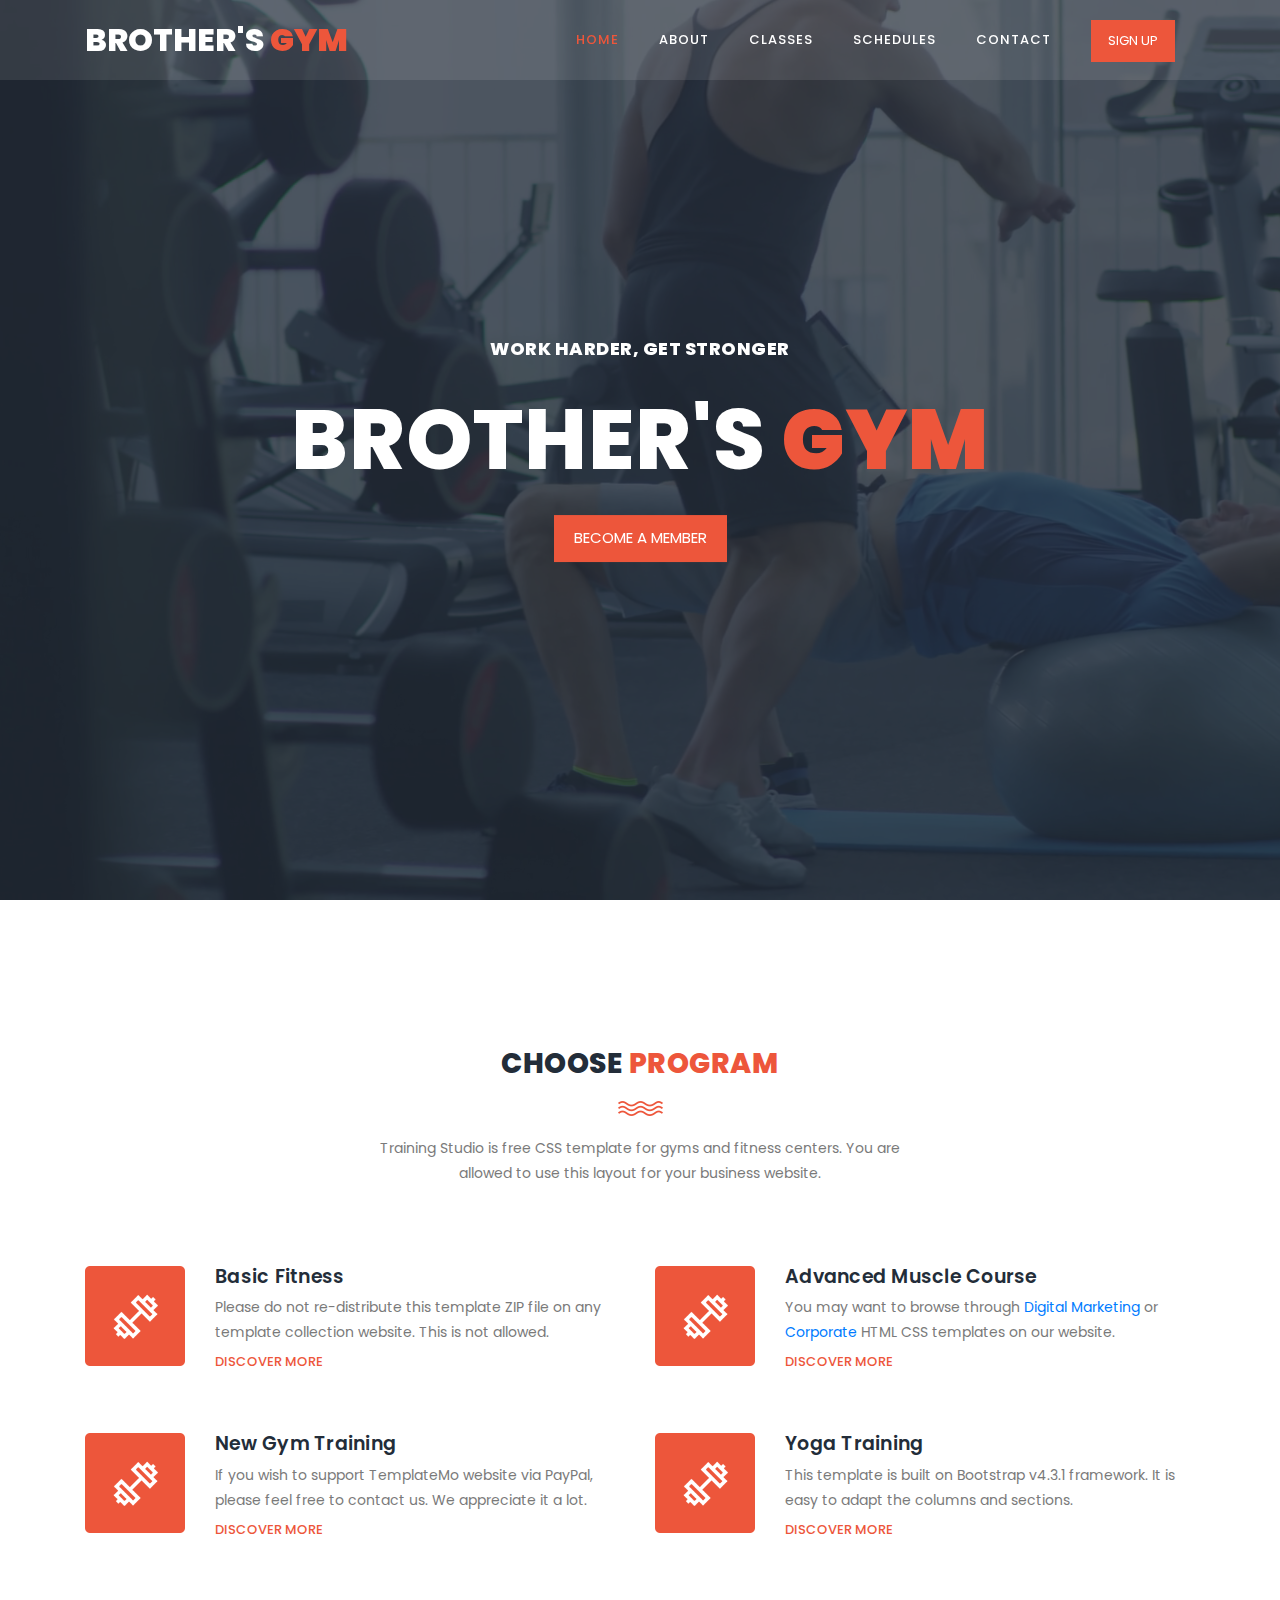
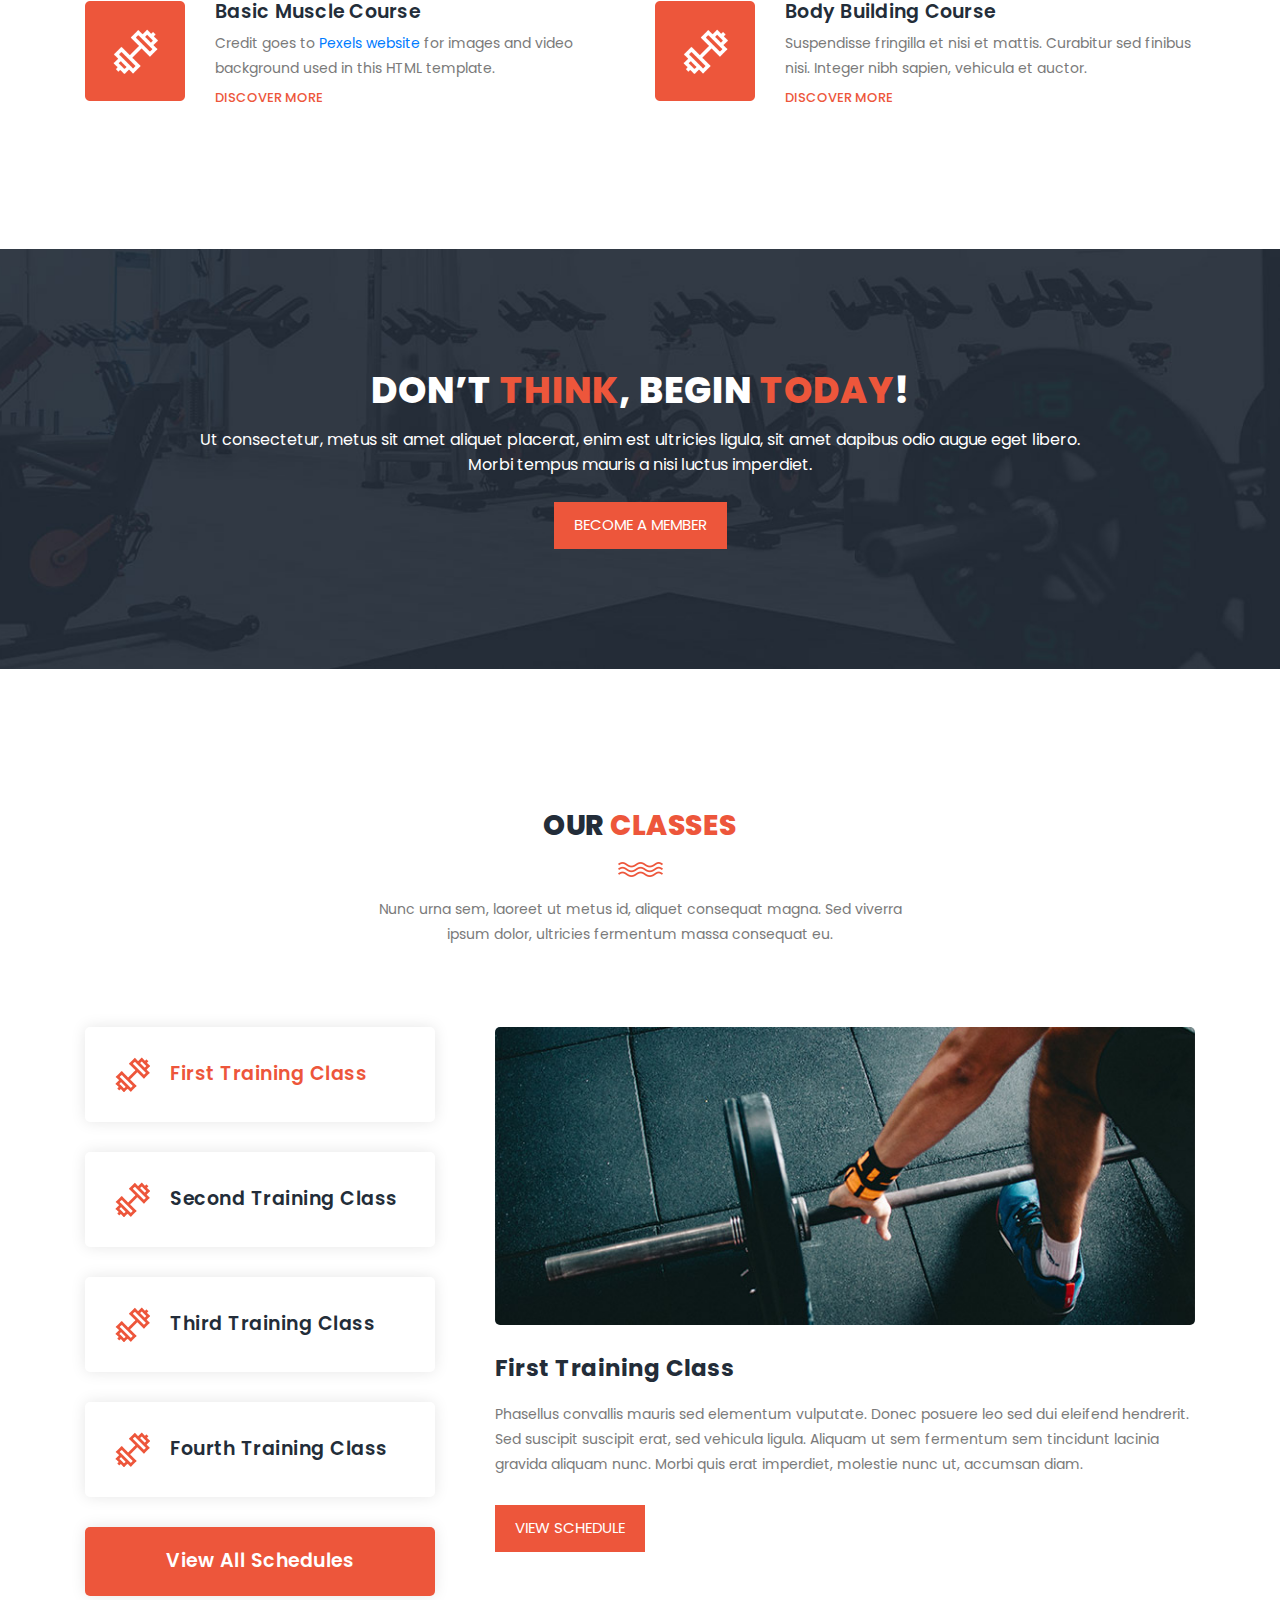
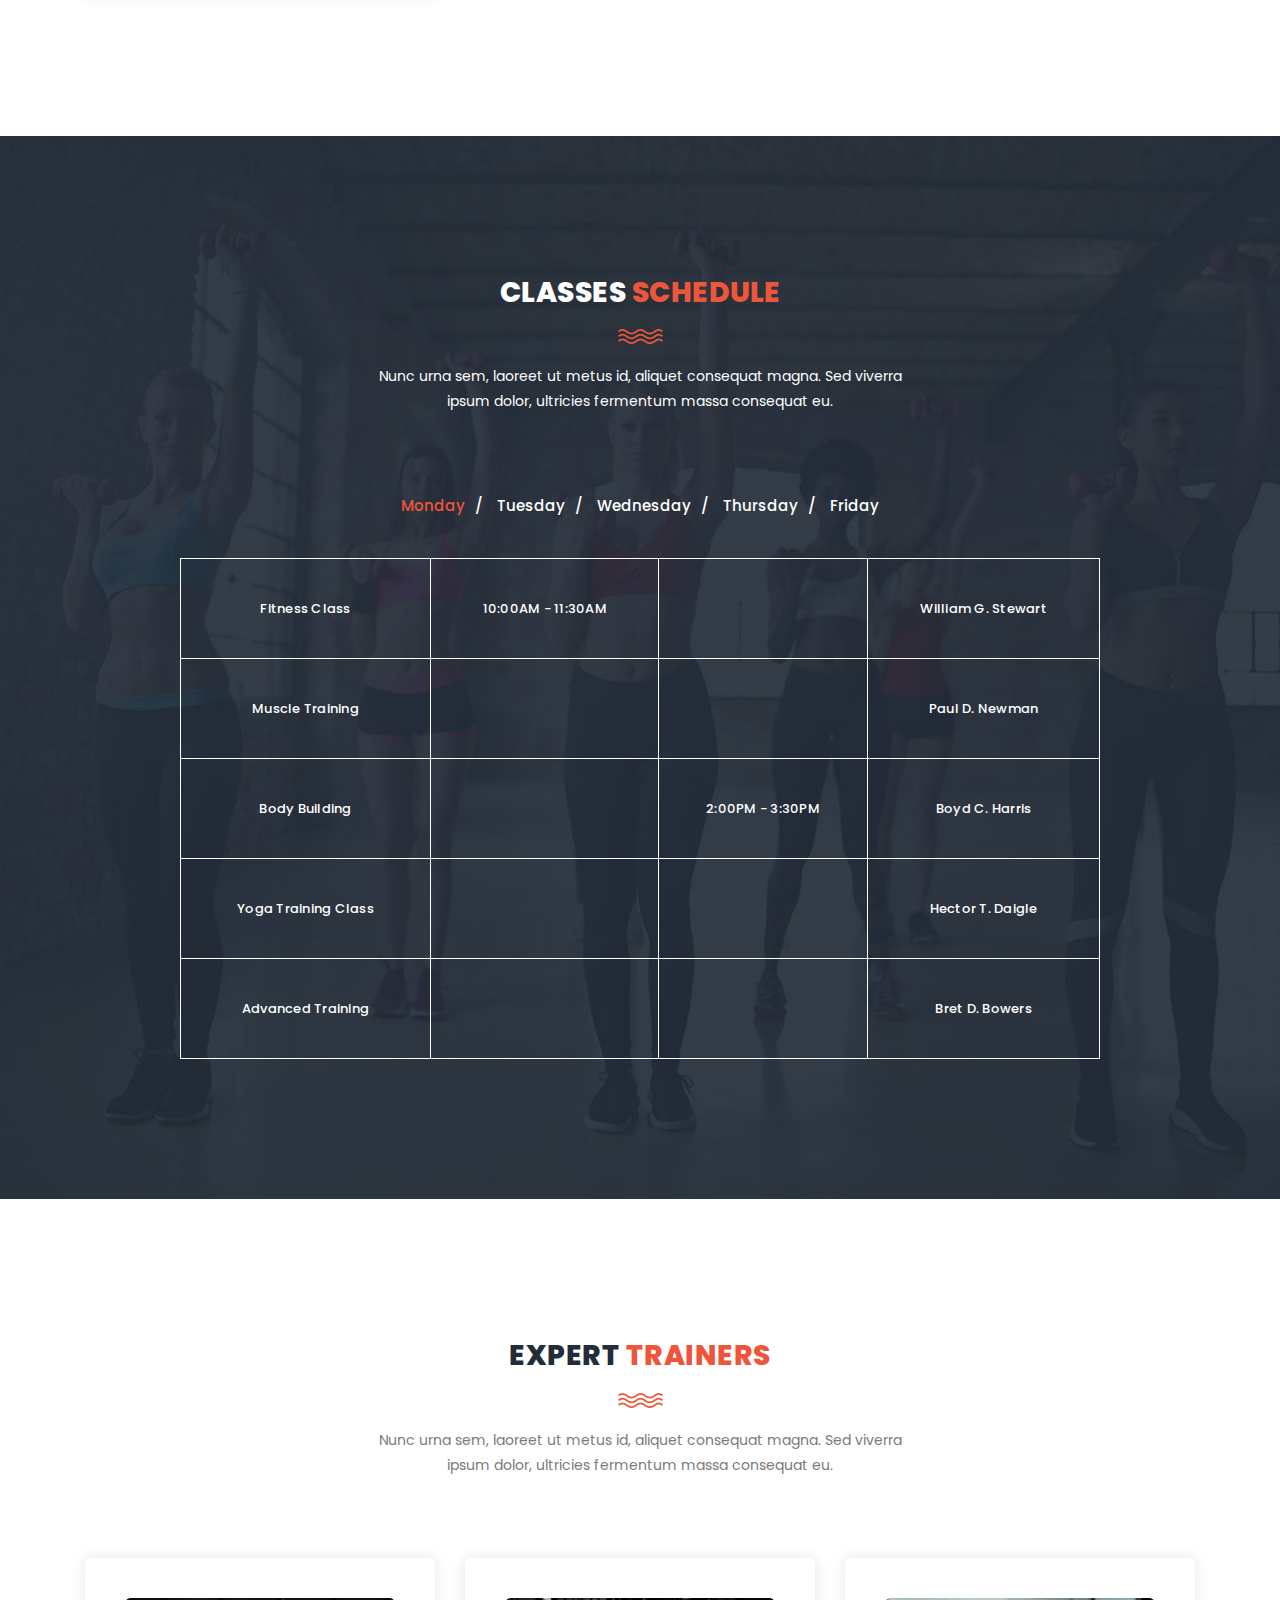
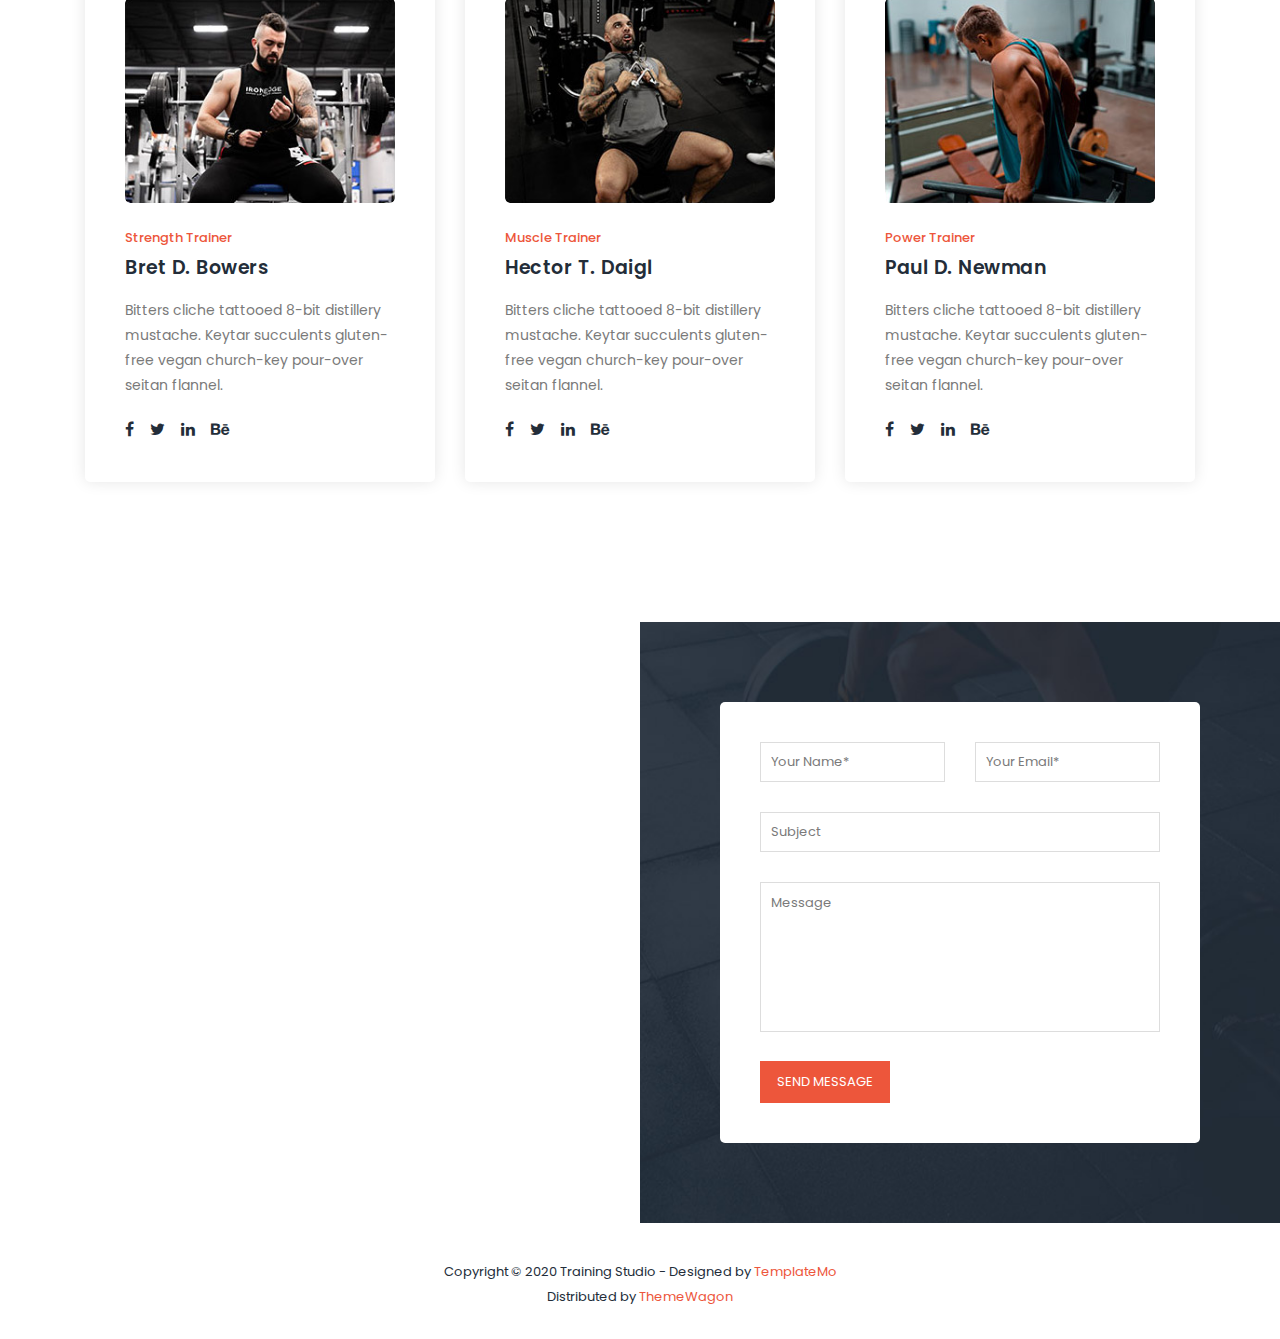
<file: web/fitnessgym-manager/src/index.html>
<!DOCTYPE html>
<html lang="en">

  <head>

    <meta charset="utf-8">
    <meta name="viewport" content="width=device-width, initial-scale=1, shrink-to-fit=no">
    <meta name="description" content="">
    <meta name="author" content="">
    <link href="https://fonts.googleapis.com/css?family=Poppins:100,100i,200,200i,300,300i,400,400i,500,500i,600,600i,700,700i,800,800i,900,900i&display=swap" rel="stylesheet">

    <title>Training Studio - Free CSS Template</title>
<!--

TemplateMo 548 Training Studio

https://templatemo.com/tm-548-training-studio

-->
    <!-- Additional CSS Files -->
    <link rel="stylesheet" type="text/css" href="assets/css/bootstrap.min.css">

    <link rel="stylesheet" type="text/css" href="assets/css/font-awesome.css">

    <link rel="stylesheet" href="assets/css/templatemo-training-studio.css">

    </head>
    
    <body>
    
    <!-- ***** Preloader Start ***** -->
    <div id="js-preloader" class="js-preloader">
      <div class="preloader-inner">
        <span class="dot"></span>
        <div class="dots">
          <span></span>
          <span></span>
          <span></span>
        </div>
      </div>
    </div>
    <!-- ***** Preloader End ***** -->
    
    
    <!-- ***** Header Area Start ***** -->
    <header class="header-area header-sticky">
        <div class="container">
            <div class="row">
                <div class="col-12">
                    <nav class="main-nav">
                        <!-- ***** Logo Start ***** -->
                        <a href="index.html" class="logo">Brother's<em> GYM</em></a>
                        <!-- ***** Logo End ***** -->
                        <!-- ***** Menu Start ***** -->
                        <ul class="nav">
                            <li class="scroll-to-section"><a href="#top" class="active">Home</a></li>
                            <li class="scroll-to-section"><a href="#features">About</a></li>
                            <li class="scroll-to-section"><a href="#our-classes">Classes</a></li>
                            <li class="scroll-to-section"><a href="#schedule">Schedules</a></li>
                            <li class="scroll-to-section"><a href="#contact-us">Contact</a></li> 
                            <li class="main-button"><a href="#">Sign Up</a></li>
                        </ul>        
                        <a class='menu-trigger'>
                            <span>Menu</span>
                        </a>
                        <!-- ***** Menu End ***** -->
                    </nav>
                </div>
            </div>
        </div>
    </header>
    <!-- ***** Header Area End ***** -->

    <!-- ***** Main Banner Area Start ***** -->
    <div class="main-banner" id="top">
        <video autoplay muted loop id="bg-video">
            <source src="assets/images/gym-video.mp4" type="video/mp4" />
        </video>

        <div class="video-overlay header-text">
            <div class="caption">
                <h6>work harder, get stronger</h6>
                <h2>Brother's<em> GYM</em></h2>
                <div class="main-button scroll-to-section">
                    <a href="#features">Become a member</a>
                </div>
            </div>
        </div>
    </div>
    <!-- ***** Main Banner Area End ***** -->

    <!-- ***** Features Item Start ***** -->
    <section class="section" id="features">
        <div class="container">
            <div class="row">
                <div class="col-lg-6 offset-lg-3">
                    <div class="section-heading">
                        <h2>Choose <em>Program</em></h2>
                        <img src="assets/images/line-dec.png" alt="waves">
                        <p>Training Studio is free CSS template for gyms and fitness centers. You are allowed to use this layout for your business website.</p>
                    </div>
                </div>
                <div class="col-lg-6">
                    <ul class="features-items">
                        <li class="feature-item">
                            <div class="left-icon">
                                <img src="assets/images/features-first-icon.png" alt="First One">
                            </div>
                            <div class="right-content">
                                <h4>Basic Fitness</h4>
                                <p>Please do not re-distribute this template ZIP file on any template collection website. This is not allowed.</p>
                                <a href="#" class="text-button">Discover More</a>
                            </div>
                        </li>
                        <li class="feature-item">
                            <div class="left-icon">
                                <img src="assets/images/features-first-icon.png" alt="second one">
                            </div>
                            <div class="right-content">
                                <h4>New Gym Training</h4>
                                <p>If you wish to support TemplateMo website via PayPal, please feel free to contact us. We appreciate it a lot.</p>
                                <a href="#" class="text-button">Discover More</a>
                            </div>
                        </li>
                        <li class="feature-item">
                            <div class="left-icon">
                                <img src="assets/images/features-first-icon.png" alt="third gym training">
                            </div>
                            <div class="right-content">
                                <h4>Basic Muscle Course</h4>
                                <p>Credit goes to <a rel="nofollow" href="https://www.pexels.com" target="_blank">Pexels website</a> for images and video background used in this HTML template.</p>
                                <a href="#" class="text-button">Discover More</a>
                            </div>
                        </li>
                    </ul>
                </div>
                <div class="col-lg-6">
                    <ul class="features-items">
                        <li class="feature-item">
                            <div class="left-icon">
                                <img src="assets/images/features-first-icon.png" alt="fourth muscle">
                            </div>
                            <div class="right-content">
                                <h4>Advanced Muscle Course</h4>
                                <p>You may want to browse through <a rel="nofollow" href="https://templatemo.com/tag/digital-marketing" target="_parent">Digital Marketing</a> or <a href="https://templatemo.com/tag/corporate">Corporate</a> HTML CSS templates on our website.</p>
                                <a href="#" class="text-button">Discover More</a>
                            </div>
                        </li>
                        <li class="feature-item">
                            <div class="left-icon">
                                <img src="assets/images/features-first-icon.png" alt="training fifth">
                            </div>
                            <div class="right-content">
                                <h4>Yoga Training</h4>
                                <p>This template is built on Bootstrap v4.3.1 framework. It is easy to adapt the columns and sections.</p>
                                <a href="#" class="text-button">Discover More</a>
                            </div>
                        </li>
                        <li class="feature-item">
                            <div class="left-icon">
                                <img src="assets/images/features-first-icon.png" alt="gym training">
                            </div>
                            <div class="right-content">
                                <h4>Body Building Course</h4>
                                <p>Suspendisse fringilla et nisi et mattis. Curabitur sed finibus nisi. Integer nibh sapien, vehicula et auctor.</p>
                                <a href="#" class="text-button">Discover More</a>
                            </div>
                        </li>
                    </ul>
                </div>
            </div>
        </div>
    </section>
    <!-- ***** Features Item End ***** -->

    <!-- ***** Call to Action Start ***** -->
    <section class="section" id="call-to-action">
        <div class="container">
            <div class="row">
                <div class="col-lg-10 offset-lg-1">
                    <div class="cta-content">
                        <h2>Don’t <em>think</em>, begin <em>today</em>!</h2>
                        <p>Ut consectetur, metus sit amet aliquet placerat, enim est ultricies ligula, sit amet dapibus odio augue eget libero. Morbi tempus mauris a nisi luctus imperdiet.</p>
                        <div class="main-button scroll-to-section">
                            <a href="#our-classes">Become a member</a>
                        </div>
                    </div>
                </div>
            </div>
        </div>
    </section>
    <!-- ***** Call to Action End ***** -->

    <!-- ***** Our Classes Start ***** -->
    <section class="section" id="our-classes">
        <div class="container">
            <div class="row">
                <div class="col-lg-6 offset-lg-3">
                    <div class="section-heading">
                        <h2>Our <em>Classes</em></h2>
                        <img src="assets/images/line-dec.png" alt="">
                        <p>Nunc urna sem, laoreet ut metus id, aliquet consequat magna. Sed viverra ipsum dolor, ultricies fermentum massa consequat eu.</p>
                    </div>
                </div>
            </div>
            <div class="row" id="tabs">
              <div class="col-lg-4">
                <ul>
                  <li><a href='#tabs-1'><img src="assets/images/tabs-first-icon.png" alt="">First Training Class</a></li>
                  <li><a href='#tabs-2'><img src="assets/images/tabs-first-icon.png" alt="">Second Training Class</a></a></li>
                  <li><a href='#tabs-3'><img src="assets/images/tabs-first-icon.png" alt="">Third Training Class</a></a></li>
                  <li><a href='#tabs-4'><img src="assets/images/tabs-first-icon.png" alt="">Fourth Training Class</a></a></li>
                  <div class="main-rounded-button"><a href="#">View All Schedules</a></div>
                </ul>
              </div>
              <div class="col-lg-8">
                <section class='tabs-content'>
                  <article id='tabs-1'>
                    <img src="assets/images/training-image-01.jpg" alt="First Class">
                    <h4>First Training Class</h4>
                    <p>Phasellus convallis mauris sed elementum vulputate. Donec posuere leo sed dui eleifend hendrerit. Sed suscipit suscipit erat, sed vehicula ligula. Aliquam ut sem fermentum sem tincidunt lacinia gravida aliquam nunc. Morbi quis erat imperdiet, molestie nunc ut, accumsan diam.</p>
                    <div class="main-button">
                        <a href="#">View Schedule</a>
                    </div>
                  </article>
                  <article id='tabs-2'>
                    <img src="assets/images/training-image-02.jpg" alt="Second Training">
                    <h4>Second Training Class</h4>
                    <p>Integer dapibus, est vel dapibus mattis, sem mauris luctus leo, ac pulvinar quam tortor a velit. Praesent ultrices erat ante, in ultricies augue ultricies faucibus. Nam tellus nibh, ullamcorper at mattis non, rhoncus sed massa. Cras quis pulvinar eros. Orci varius natoque penatibus et magnis dis parturient montes, nascetur ridiculus mus.</p>
                    <div class="main-button">
                        <a href="#">View Schedule</a>
                    </div>
                  </article>
                  <article id='tabs-3'>
                    <img src="assets/images/training-image-03.jpg" alt="Third Class">
                    <h4>Third Training Class</h4>
                    <p>Fusce laoreet malesuada rhoncus. Donec ultricies diam tortor, id auctor neque posuere sit amet. Aliquam pharetra, augue vel cursus porta, nisi tortor vulputate sapien, id scelerisque felis magna id felis. Proin neque metus, pellentesque pharetra semper vel, accumsan a neque.</p>
                    <div class="main-button">
                        <a href="#">View Schedule</a>
                    </div>
                  </article>
                  <article id='tabs-4'>
                    <img src="assets/images/training-image-04.jpg" alt="Fourth Training">
                    <h4>Fourth Training Class</h4>
                    <p>Pellentesque habitant morbi tristique senectus et netus et malesuada fames ac turpis egestas. Aenean ultrices elementum odio ac tempus. Etiam eleifend orci lectus, eget venenatis ipsum commodo et.</p>
                    <div class="main-button">
                        <a href="#">View Schedule</a>
                    </div>
                  </article>
                </section>
              </div>
            </div>
        </div>
    </section>
    <!-- ***** Our Classes End ***** -->
    
    <section class="section" id="schedule">
        <div class="container">
            <div class="row">
                <div class="col-lg-6 offset-lg-3">
                    <div class="section-heading dark-bg">
                        <h2>Classes <em>Schedule</em></h2>
                        <img src="assets/images/line-dec.png" alt="">
                        <p>Nunc urna sem, laoreet ut metus id, aliquet consequat magna. Sed viverra ipsum dolor, ultricies fermentum massa consequat eu.</p>
                    </div>
                </div>
            </div>
            <div class="row">
                <div class="col-lg-12">
                    <div class="filters">
                        <ul class="schedule-filter">
                            <li class="active" data-tsfilter="monday">Monday</li>
                            <li data-tsfilter="tuesday">Tuesday</li>
                            <li data-tsfilter="wednesday">Wednesday</li>
                            <li data-tsfilter="thursday">Thursday</li>
                            <li data-tsfilter="friday">Friday</li>
                        </ul>
                    </div>
                </div>
                <div class="col-lg-10 offset-lg-1">
                    <div class="schedule-table filtering">
                        <table>
                            <tbody>
                                <tr>
                                    <td class="day-time">Fitness Class</td>
                                    <td class="monday ts-item show" data-tsmeta="monday">10:00AM - 11:30AM</td>
                                    <td class="tuesday ts-item" data-tsmeta="tuesday">2:00PM - 3:30PM</td>
                                    <td>William G. Stewart</td>
                                </tr>
                                <tr>
                                    <td class="day-time">Muscle Training</td>
                                    <td class="friday ts-item" data-tsmeta="friday">10:00AM - 11:30AM</td>
                                    <td class="thursday friday ts-item" data-tsmeta="thursday" data-tsmeta="friday">2:00PM - 3:30PM</td>
                                    <td>Paul D. Newman</td>
                                </tr>
                                <tr>
                                    <td class="day-time">Body Building</td>
                                    <td class="tuesday ts-item" data-tsmeta="tuesday">10:00AM - 11:30AM</td>
                                    <td class="monday ts-item show" data-tsmeta="monday">2:00PM - 3:30PM</td>
                                    <td>Boyd C. Harris</td>
                                </tr>
                                <tr>
                                    <td class="day-time">Yoga Training Class</td>
                                    <td class="wednesday ts-item" data-tsmeta="wednesday">10:00AM - 11:30AM</td>
                                    <td class="friday ts-item" data-tsmeta="friday">2:00PM - 3:30PM</td>
                                    <td>Hector T. Daigle</td>
                                </tr>
                                <tr>
                                    <td class="day-time">Advanced Training</td>
                                    <td class="thursday ts-item" data-tsmeta="thursday">10:00AM - 11:30AM</td>
                                    <td class="wednesday ts-item" data-tsmeta="wednesday">2:00PM - 3:30PM</td>
                                    <td>Bret D. Bowers</td>
                                </tr>
                            </tbody>
                        </table>
                    </div>
                </div>
            </div>
        </div>
    </section>

    <!-- ***** Testimonials Starts ***** -->
    <section class="section" id="trainers">
        <div class="container">
            <div class="row">
                <div class="col-lg-6 offset-lg-3">
                    <div class="section-heading">
                        <h2>Expert <em>Trainers</em></h2>
                        <img src="assets/images/line-dec.png" alt="">
                        <p>Nunc urna sem, laoreet ut metus id, aliquet consequat magna. Sed viverra ipsum dolor, ultricies fermentum massa consequat eu.</p>
                    </div>
                </div>
            </div>
            <div class="row">
                <div class="col-lg-4">
                    <div class="trainer-item">
                        <div class="image-thumb">
                            <img src="assets/images/first-trainer.jpg" alt="">
                        </div>
                        <div class="down-content">
                            <span>Strength Trainer</span>
                            <h4>Bret D. Bowers</h4>
                            <p>Bitters cliche tattooed 8-bit distillery mustache. Keytar succulents gluten-free vegan church-key pour-over seitan flannel.</p>
                            <ul class="social-icons">
                                <li><a href="#"><i class="fa fa-facebook"></i></a></li>
                                <li><a href="#"><i class="fa fa-twitter"></i></a></li>
                                <li><a href="#"><i class="fa fa-linkedin"></i></a></li>
                                <li><a href="#"><i class="fa fa-behance"></i></a></li>
                            </ul>
                        </div>
                    </div>
                </div>
                <div class="col-lg-4">
                    <div class="trainer-item">
                        <div class="image-thumb">
                            <img src="assets/images/second-trainer.jpg" alt="">
                        </div>
                        <div class="down-content">
                            <span>Muscle Trainer</span>
                            <h4>Hector T. Daigl</h4>
                            <p>Bitters cliche tattooed 8-bit distillery mustache. Keytar succulents gluten-free vegan church-key pour-over seitan flannel.</p>
                            <ul class="social-icons">
                                <li><a href="#"><i class="fa fa-facebook"></i></a></li>
                                <li><a href="#"><i class="fa fa-twitter"></i></a></li>
                                <li><a href="#"><i class="fa fa-linkedin"></i></a></li>
                                <li><a href="#"><i class="fa fa-behance"></i></a></li>
                            </ul>
                        </div>
                    </div>
                </div>
                <div class="col-lg-4">
                    <div class="trainer-item">
                        <div class="image-thumb">
                            <img src="assets/images/third-trainer.jpg" alt="">
                        </div>
                        <div class="down-content">
                            <span>Power Trainer</span>
                            <h4>Paul D. Newman</h4>
                            <p>Bitters cliche tattooed 8-bit distillery mustache. Keytar succulents gluten-free vegan church-key pour-over seitan flannel.</p>
                            <ul class="social-icons">
                                <li><a href="#"><i class="fa fa-facebook"></i></a></li>
                                <li><a href="#"><i class="fa fa-twitter"></i></a></li>
                                <li><a href="#"><i class="fa fa-linkedin"></i></a></li>
                                <li><a href="#"><i class="fa fa-behance"></i></a></li>
                            </ul>
                        </div>
                    </div>
                </div>
            </div>
        </div>
    </section>
    <!-- ***** Testimonials Ends ***** -->
    
    <!-- ***** Contact Us Area Starts ***** -->
    <section class="section" id="contact-us">
        <div class="container-fluid">
            <div class="row">
                <div class="col-lg-6 col-md-6 col-xs-12">
                    <div id="map">
                      <iframe src="https://www.google.com/maps/embed?pb=!1m18!1m12!1m3!1d121146.16913541178!2d-70.15887444592565!3d18.401142326619098!2m3!1f0!2f0!3f0!3m2!1i1024!2i768!4f13.1!3m3!1m2!1s0x8ea55e910c6115d1%3A0x840b223628f78a7b!2sThe%20Brothers%20GYM%20RD!5e0!3m2!1sen!2sdo!4v1714855763632!5m2!1sen!2sdo" width="100%" height="600px" frameborder="0" style="border:0" allowfullscreen></iframe>
                    </div>
                </div>
                <div class="col-lg-6 col-md-6 col-xs-12">
                    <div class="contact-form">
                        <form id="contact" action="" method="post">
                          <div class="row">
                            <div class="col-md-6 col-sm-12">
                              <fieldset>
                                <input name="name" type="text" id="name" placeholder="Your Name*" required="">
                              </fieldset>
                            </div>
                            <div class="col-md-6 col-sm-12">
                              <fieldset>
                                <input name="email" type="text" id="email" pattern="[^ @]*@[^ @]*" placeholder="Your Email*" required="">
                              </fieldset>
                            </div>
                            <div class="col-md-12 col-sm-12">
                              <fieldset>
                                <input name="subject" type="text" id="subject" placeholder="Subject">
                              </fieldset>
                            </div>
                            <div class="col-lg-12">
                              <fieldset>
                                <textarea name="message" rows="6" id="message" placeholder="Message" required=""></textarea>
                              </fieldset>
                            </div>
                            <div class="col-lg-12">
                              <fieldset>
                                <button type="submit" id="form-submit" class="main-button">Send Message</button>
                              </fieldset>
                            </div>
                          </div>
                        </form>
                    </div>
                </div>
            </div>
        </div>
    </section>
    <!-- ***** Contact Us Area Ends ***** -->
    
    <!-- ***** Footer Start ***** -->
    <footer>
        <div class="container">
            <div class="row">
                <div class="col-lg-12">
                    <p>Copyright &copy; 2020 Training Studio
                    
                    - Designed by <a rel="nofollow" href="https://templatemo.com" class="tm-text-link" target="_parent">TemplateMo</a><br>

                Distributed by <a rel="nofollow" href="https://themewagon.com" class="tm-text-link" target="_blank">ThemeWagon</a>
                
                </p>
                    
                    <!-- You shall support us a little via PayPal to info@templatemo.com -->
                    
                </div>
            </div>
        </div>
    </footer>

    <!-- jQuery -->
    <script src="assets/js/jquery-2.1.0.min.js"></script>

    <!-- Bootstrap -->
    <script src="assets/js/popper.js"></script>
    <script src="assets/js/bootstrap.min.js"></script>

    <!-- Plugins -->
    <script src="assets/js/scrollreveal.min.js"></script>
    <script src="assets/js/waypoints.min.js"></script>
    <script src="assets/js/jquery.counterup.min.js"></script>
    <script src="assets/js/imgfix.min.js"></script> 
    <script src="assets/js/mixitup.js"></script> 
    <script src="assets/js/accordions.js"></script>
    
    <!-- Global Init -->
    <script src="assets/js/custom.js"></script>

  </body>
</html>
</file>
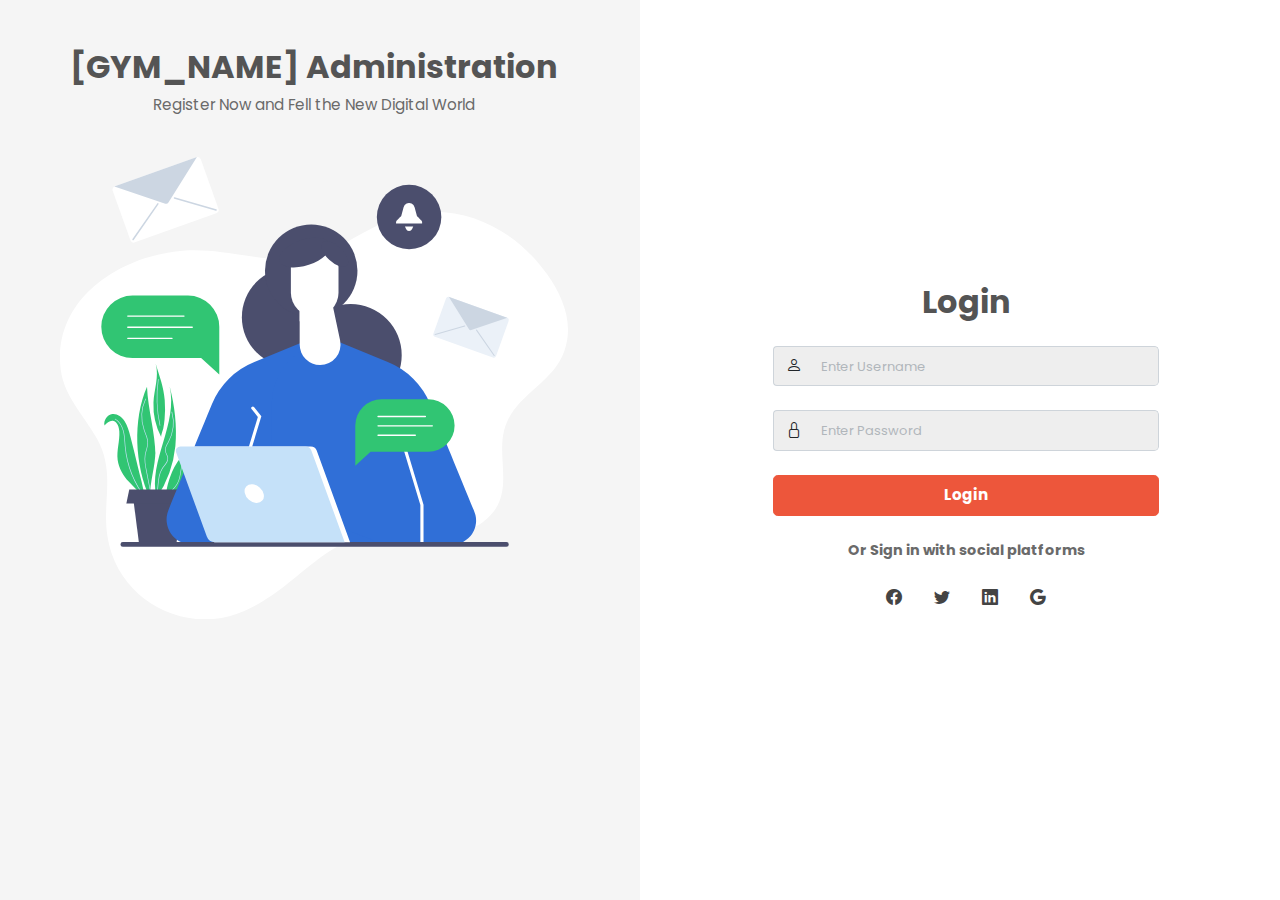
<file: web/fitnessgym-manager/src/admin/index.html>
<!doctype html>
    <html lang="en">
    <head>
        <meta charset="utf-8">
        <meta name="viewport" content="width=device-width, initial-scale=1, shrink-to-fit=no">
        <title>Admin</title>
        <link rel="shortcut icon" href="assets/images/fav.png" type="image/x-icon">
        <link href="https://fonts.googleapis.com/css2?family=Poppins:wght@300;400;500;600;700;800;900&amp;display=swap" rel="stylesheet">
        <link rel="shortcut icon" href="assets/images/fav.jpg">
        <link rel="stylesheet" href="assets/css/bootstrap.min.css">
        <link rel="stylesheet" href="https://cdn.jsdelivr.net/npm/bootstrap-icons@1.7.2/font/bootstrap-icons.css">
        <link rel="stylesheet" type="text/css" href="assets/css/style.css" />

        <link rel="stylesheet" href="../assets/css/sweetalert2.min.css">
    </head>
    <body class="bg-white">
        <div class="container-fluid vh-100 overflow-auto">
            <div class="row vh-100 ">
                <div class="col-lg-6 bg-gray p-5 text-center">
                   <h4 class="text-center fw-bolder fs-2" id="GYMName">[GYM_NAME] Administration</h4>
                   <p class="mb-3 fs-7">Register Now and Fell the New Digital World</p>
                   <div class="img-cover p-4">
                        <img src="assets/images/loginbg.svg" alt="">
                   </div>
                </div>
                <div class="col-lg-6 p  vh-100">
                   <div class="row d-flex vh-100">
                       <div class="col-md-8 p-4 ikigui m-auto text-center align-items-center">
                           <h4 class="text-center fw-bolder mb-4 fs-2">Login</h4>
                           <div class="input-group mb-4">
                              <span class="input-group-text border-end-0 inbg" id="basic-addon1"><i class="bi bi-person"></i></span>
                              <input type="text" name="username" id="username" class="form-control ps-2 border-start-0 fs-7 inbg form-control-lg mb-0" placeholder="Enter Username" aria-label="Username" aria-describedby="basic-addon1">
                           </div>
                           <div class="input-group mb-4">
                              <span class="input-group-text border-end-0 inbg" id="basic-addon1"><i class="bi bi-lock"></i></span>
                              <input type="password"  name="password" id="password" class="form-control ps-2 fs-7 border-start-0 form-control-lg inbg mb-0" placeholder="Enter Password" aria-label="Username" aria-describedby="basic-addon1">
                           </div>
                           
                           <button class="btn btn-lg fw-bold fs-7 btn-success  w-100" id="btnAdminLogin">Login</button>
                           
                           <p class="text-center py-4 fw-bold fs-8">Or Sign in with social platforms</p>
                           
                           <ul class="d-inline-block mx-auto">
                               <li class="float-start px-3"><a href=""><i class="bi bi-facebook"></i></a></li>
                               <li class="float-start px-3"><a href=""><i class="bi bi-twitter"></i></a></li>
                               <li class="float-start px-3"><a href=""><i class="bi bi-linkedin"></i></a></li>
                               <li class="float-start px-3"><a href=""><i class="bi bi-google"></i></a></li>
                               
                           </ul>
                       </div>
                   </div>
                    
                </div>
            </div>
        </div>  
    </body>
    <script src="assets/js/jquery-3.2.1.min.js"></script>
    <script src="assets/js/popper.min.js"></script>
    <script src="assets/js/bootstrap.bundle.min.js"></script>
    <script src="assets/plugins/scroll-fixed/jquery-scrolltofixed-min.js"></script>
    <script src="assets/plugins/testimonial/js/owl.carousel.min.js"></script>
    
    <!-- Sweat Alert -->
    <script src="../assets/js/sweetalert2.min.js"></script>
    
    <!-- Cookies -->
    <script src="../assets/js/cookie.js"></script>

    <!-- Customs -->
    <script src="assets/js/script.js"></script>
    <script src="assets/js/admin.js"></script>

</html>
</file>
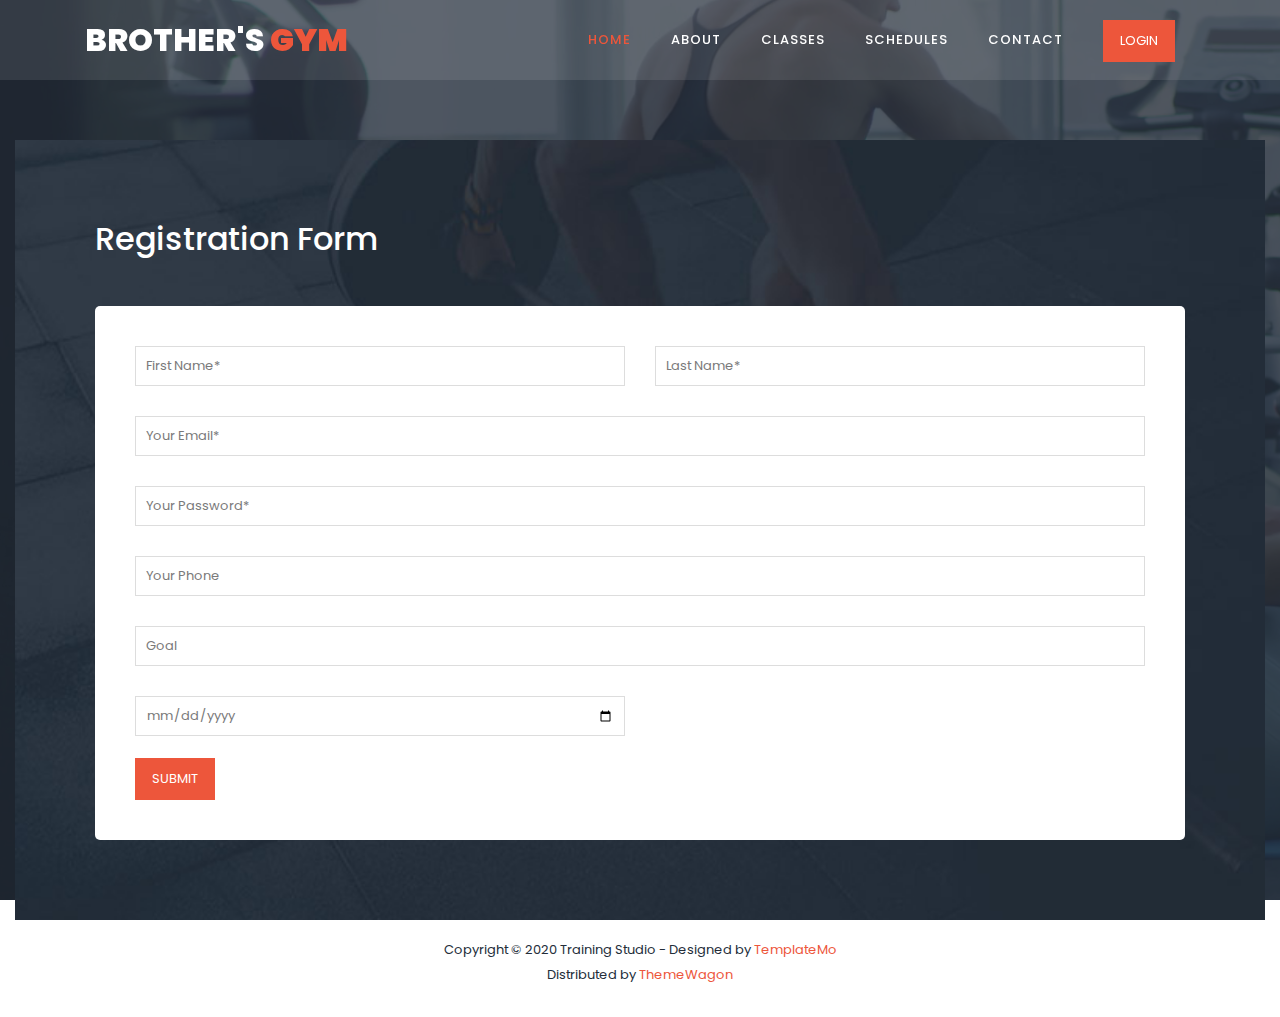
<file: web/fitnessgym-manager/src/singup/index.html>
<!DOCTYPE html>
<html lang="en">

  <head>

    <meta charset="utf-8">
    <meta name="viewport" content="width=device-width, initial-scale=1, shrink-to-fit=no">
    <meta name="description" content="">
    <meta name="author" content="">
    <link href="https://fonts.googleapis.com/css?family=Poppins:100,100i,200,200i,300,300i,400,400i,500,500i,600,600i,700,700i,800,800i,900,900i&display=swap" rel="stylesheet">

    <title>Training Studio - Free CSS Template</title>
<!--

TemplateMo 548 Training Studio

https://templatemo.com/tm-548-training-studio

-->
    <!-- Additional CSS Files -->
    <link rel="stylesheet" type="text/css" href="../assets/css/bootstrap.min.css">

    <link rel="stylesheet" type="text/css" href="../assets/css/font-awesome.css">

    <link rel="stylesheet" href="../assets/css/templatemo-training-studio.css">

    <link rel="stylesheet" href="../assets/css/sweetalert2.min.css">

    </head>
    
    <body>
    
    <!-- ***** Preloader Start ***** -->
    <div id="js-preloader" class="js-preloader">
      <div class="preloader-inner">
        <span class="dot"></span>
        <div class="dots">
          <span></span>
          <span></span>
          <span></span>
        </div>
      </div>
    </div>
    <!-- ***** Preloader End ***** -->
    
    
    <!-- ***** Header Area Start ***** -->
    <header class="header-area header-sticky">
        <div class="container">
            <div class="row">
                <div class="col-12">
                    <nav class="main-nav">
                        <!-- ***** Logo Start ***** -->
                        <a href="index.html" class="logo">Brother's<em> GYM</em></a>
                        <!-- ***** Logo End ***** -->
                        <!-- ***** Menu Start ***** -->
                        <ul class="nav">
                            <li class="scroll-to-section"><a href="#top" class="active">Home</a></li>
                            <li class="scroll-to-section"><a href="#features">About</a></li>
                            <li class="scroll-to-section"><a href="#our-classes">Classes</a></li>
                            <li class="scroll-to-section"><a href="#schedule">Schedules</a></li>
                            <li class="scroll-to-section"><a href="#contact-us">Contact</a></li> 
                            <li class="main-button"><a href="#">Login</a></li>
                        </ul>        
                        <a class='menu-trigger'>
                            <span>Menu</span>
                        </a>
                        <!-- ***** Menu End ***** -->
                    </nav>
                </div>
            </div>
        </div>
    </header>
    <!-- ***** Header Area End ***** -->

    <!-- ***** Main Banner Area Start ***** -->
    <div class="main-banner" id="top">
        <video autoplay muted loop id="bg-video">
            <source src="../assets/images/gym-video.mp4" type="video/mp4" />
        </video>

        <div class="video-overlay header-text">
            <div class="section" id="contact-us">
                <div class="container-fluid">

                    <div class="row">
                        <div class="col-lg-12 col-md-12 col-xs-12">
                            <div class="contact-form">
                                <h2 style="color:white">Registration Form</h2>
                                <br></br>
                                <div id="contact">
                                  <div class="row">
                                    <div class="col-md-6 col-sm-12">
                                      <fieldset>
                                        <input name="givename" type="text" id="givename" placeholder="First Name*" required="">
                                      </fieldset>
                                    </div>
                                    <div class="col-md-6 col-sm-12">
                                        <fieldset>
                                          <input name="surname" type="text" id="surname" placeholder="Last Name*" required="">
                                        </fieldset>
                                      </div>
                                    <div class="col-md-12 col-sm-12">
                                      <fieldset>
                                        <input name="email" type="email" id="email" pattern="[^ @]*@[^ @]*" placeholder="Your Email*" required="">
                                      </fieldset>
                                    </div>
                                    <div class="col-md-12 col-sm-12">
                                      <fieldset>
                                        <input name="password" type="password" id="password" placeholder="Your Password*" required="">
                                      </fieldset>
                                    </div>
                                    <div class="col-md-12 col-sm-12">
                                        <fieldset>
                                          <input name="phone" type="number" id="phone" placeholder="Your Phone">
                                        </fieldset>
                                      </div>
                                    <div class="col-md-12 col-sm-12">
                                      <fieldset>
                                        <input name="goal" type="text" id="goal" placeholder="Goal"  required="">
                                      </fieldset>
                                    </div>
                                    <div class="col-md-6 col-sm-12">
                                      <fieldset>
                                        <input type="date" id="birthday" name="birthday">
                                      </fieldset>
                                    </div>
                                    <div class="col-lg-12">
                                      <fieldset>
                                        <button id="btnSubmit" id="form-submit" class="main-button">Submit</button>
                                      </fieldset>
                                    </div>
                                  </div>
                                </div>
                            </div>
                        </div>
                    </div>
                </div>
            </div>
        </div>
        
    </div>
    <!-- ***** Main Banner Area End ***** -->

   
    
    <!-- ***** Footer Start ***** -->
    <footer>
        <div class="container">
            <div class="row">
                <div class="col-lg-12">
                    <p>Copyright &copy; 2020 Training Studio
                    
                    - Designed by <a rel="nofollow" href="https://templatemo.com" class="tm-text-link" target="_parent">TemplateMo</a><br>

                Distributed by <a rel="nofollow" href="https://themewagon.com" class="tm-text-link" target="_blank">ThemeWagon</a>
                
                </p>
                    
                    <!-- You shall support us a little via PayPal to info@templatemo.com -->
                    
                </div>
            </div>
        </div>
    </footer>

    <!-- jQuery -->
    <script src="../assets/js/jquery-2.1.0.min.js"></script>
    <script src="../assets/js/singup.js"></script>

    <!-- Bootstrap -->
    <script src="../assets/js/popper.js"></script>
    <script src="../assets/js/bootstrap.min.js"></script>

    <!-- Plugins -->
    <script src="../assets/js/scrollreveal.min.js"></script>
    <script src="../assets/js/waypoints.min.js"></script>
    <script src="../assets/js/jquery.counterup.min.js"></script>
    <script src="../assets/js/imgfix.min.js"></script> 
    <script src="../assets/js/mixitup.js"></script> 
    <script src="../assets/js/accordions.js"></script>
    
    <!-- Global Init -->
    <script src="../assets/js/custom.js"></script>
 
    <!-- Sweat Alert -->
    <script src="../assets/js/sweetalert2.min.js"></script>

  </body>
</html>
</file>
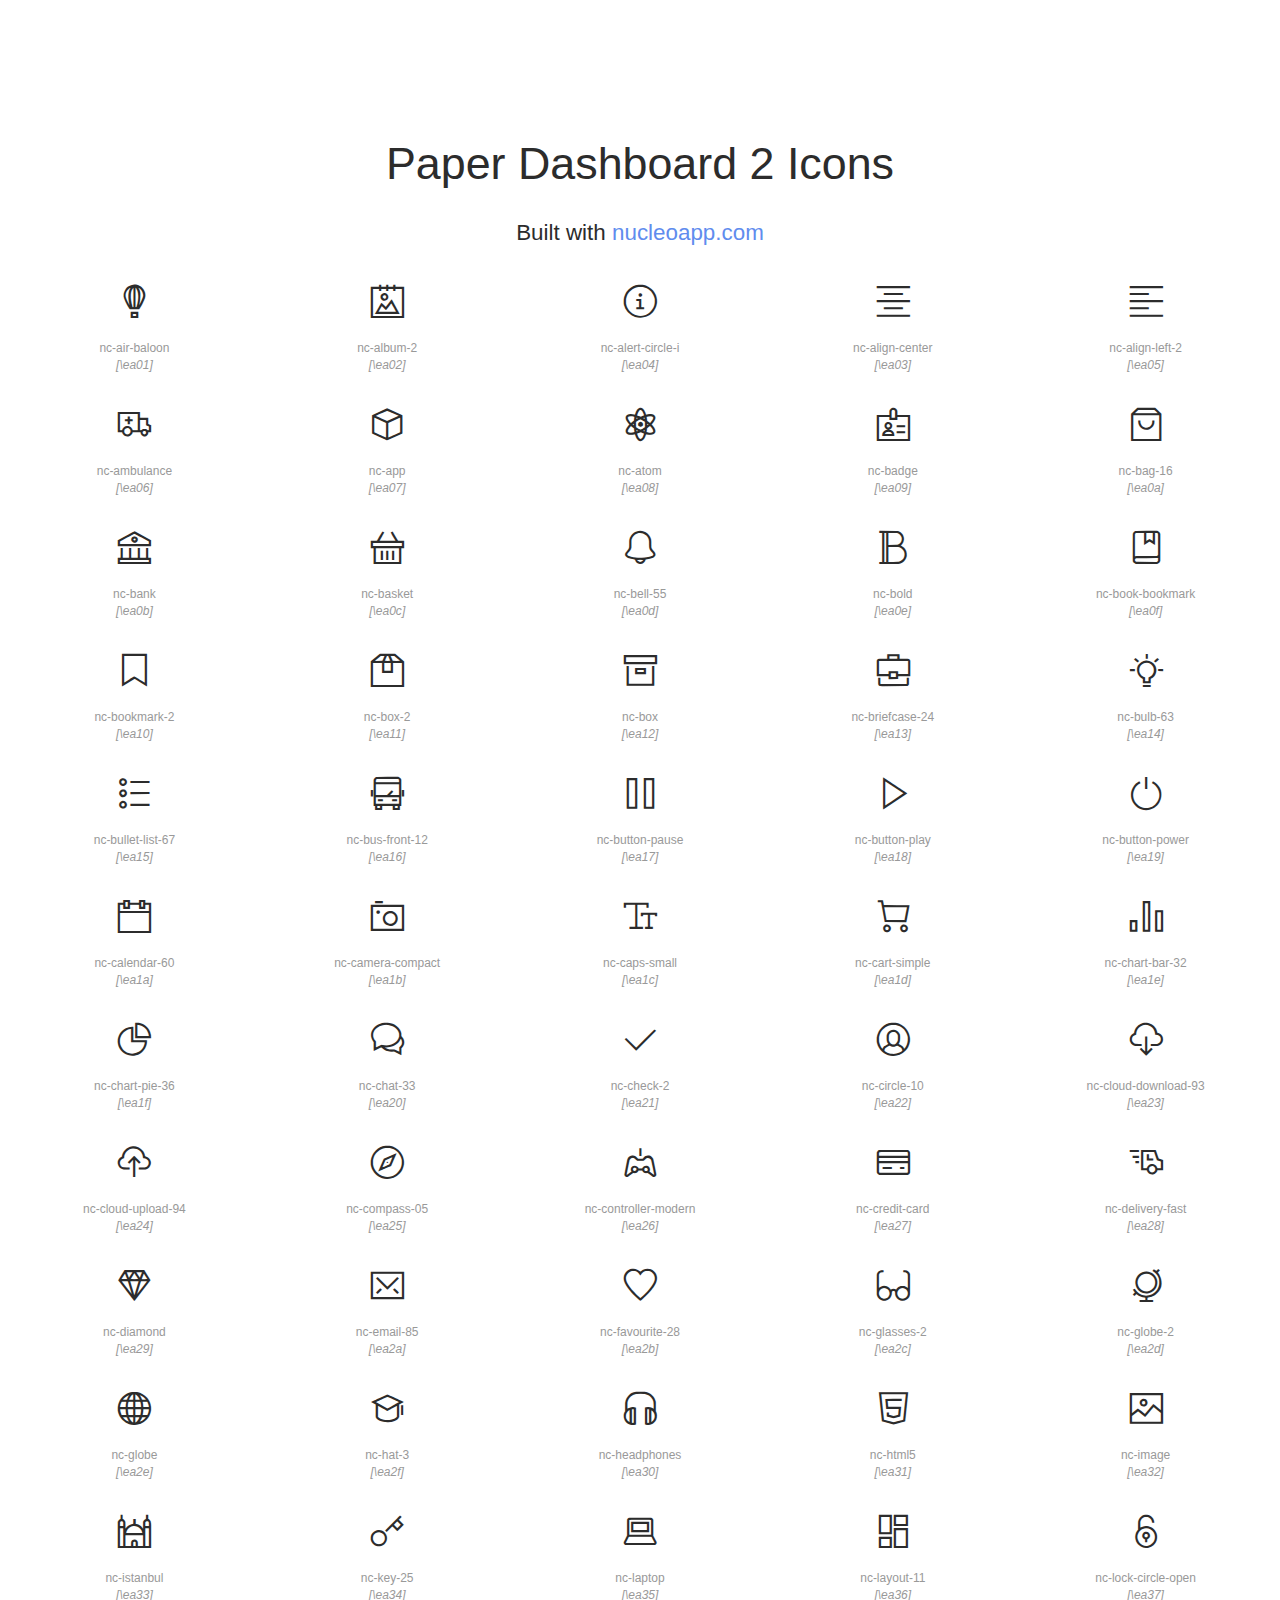
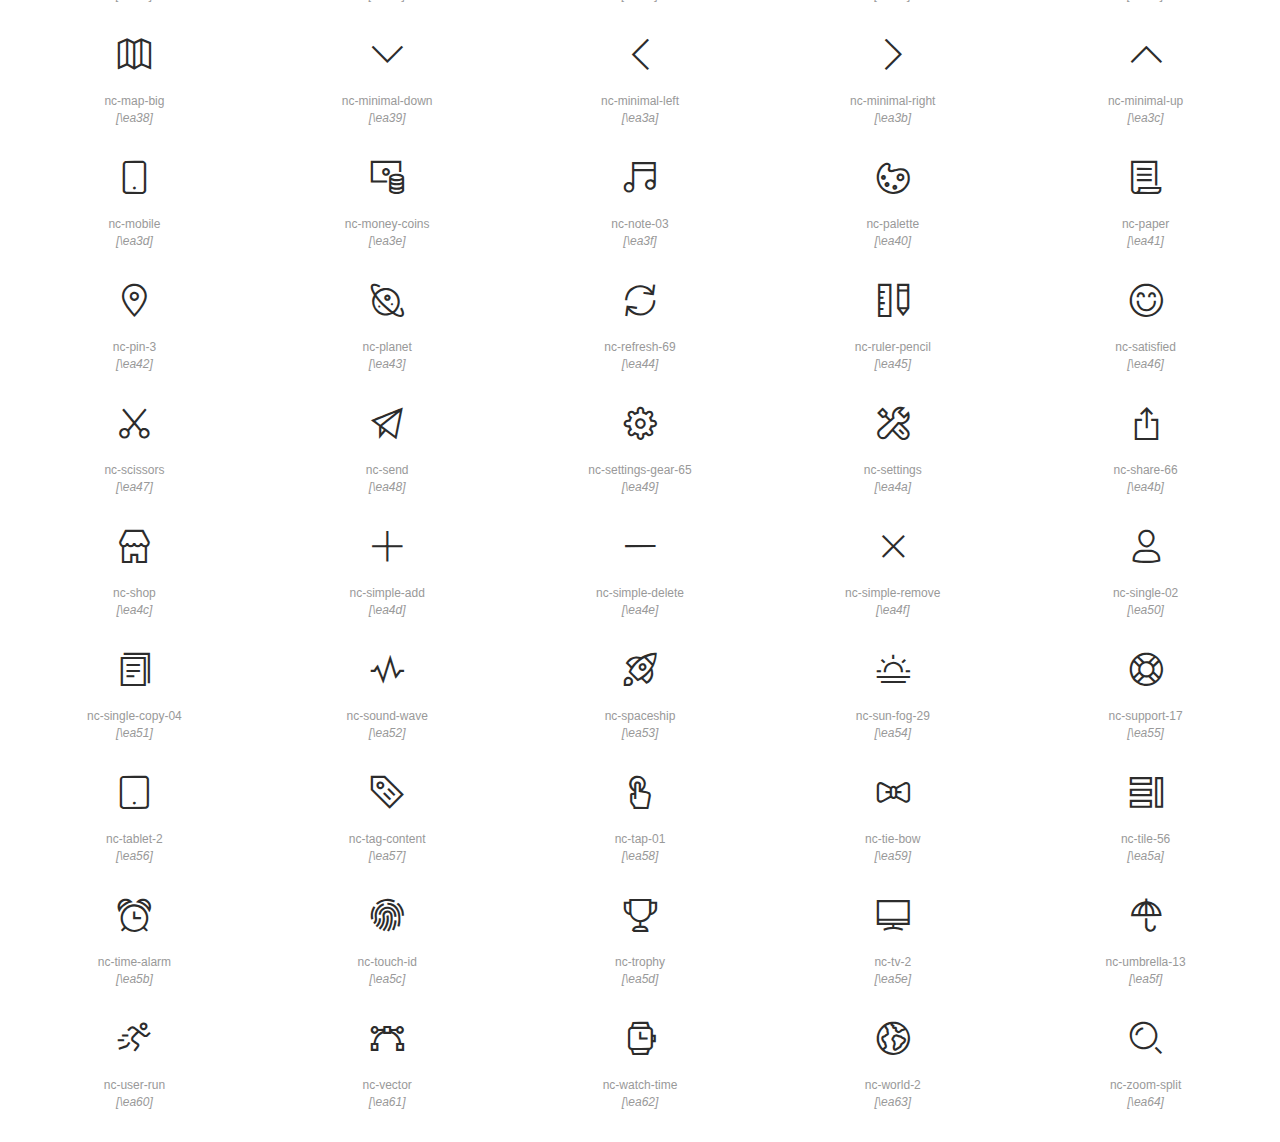
<file: web/fitnessgym-manager/src/admin/dashboard/nucleo-icons.html>
<!doctype html>
<html lang="en">

<head>
  <meta charset="UTF-8">
  <meta name="viewport" content="width=device-width, initial-scale=1">
  <link rel="stylesheet" href="assets/css/paper-dashboard.css">
  <link rel="stylesheet" href="assets/demo/demo.css">
  <link rel="shortcut icon" href="assets/img/favicon.png">
  <title>Nucleo Outline Web Font</title>
  <script src="https://code.jquery.com/jquery-3.2.1.min.js" integrity="sha256-hwg4gsxgFZhOsEEamdOYGBf13FyQuiTwlAQgxVSNgt4=" crossorigin="anonymous"></script>
</head>

<body class="demo-icons">
  <header>
    <h1>Paper Dashboard 2 Icons</h1>
    <p>Built with <a href="https://nucleoapp.com/?ref=1712">nucleoapp.com</a></p>
  </header>
  <div id="icons-wrapper">
    <section>
      <ul>
        <li>
          <i class="nc-icon nc-air-baloon"></i>
          <p>nc-air-baloon</p>
        </li>
        <li>
          <i class="nc-icon nc-album-2"></i>
          <p>nc-album-2</p>
        </li>
        <li>
          <i class="nc-icon nc-alert-circle-i"></i>
          <p>nc-alert-circle-i</p>
        </li>
        <li>
          <i class="nc-icon nc-align-center"></i>
          <p>nc-align-center</p>
        </li>
        <li>
          <i class="nc-icon nc-align-left-2"></i>
          <p>nc-align-left-2</p>
        </li>
        <li>
          <i class="nc-icon nc-ambulance"></i>
          <p>nc-ambulance</p>
        </li>
        <li>
          <i class="nc-icon nc-app"></i>
          <p>nc-app</p>
        </li>
        <li>
          <i class="nc-icon nc-atom"></i>
          <p>nc-atom</p>
        </li>
        <li>
          <i class="nc-icon nc-badge"></i>
          <p>nc-badge</p>
        </li>
        <li>
          <i class="nc-icon nc-bag-16"></i>
          <p>nc-bag-16</p>
        </li>
        <li>
          <i class="nc-icon nc-bank"></i>
          <p>nc-bank</p>
        </li>
        <li>
          <i class="nc-icon nc-basket"></i>
          <p>nc-basket</p>
        </li>
        <li>
          <i class="nc-icon nc-bell-55"></i>
          <p>nc-bell-55</p>
        </li>
        <li>
          <i class="nc-icon nc-bold"></i>
          <p>nc-bold</p>
        </li>
        <li>
          <i class="nc-icon nc-book-bookmark"></i>
          <p>nc-book-bookmark</p>
        </li>
        <li>
          <i class="nc-icon nc-bookmark-2"></i>
          <p>nc-bookmark-2</p>
        </li>
        <li>
          <i class="nc-icon nc-box-2"></i>
          <p>nc-box-2</p>
        </li>
        <li>
          <i class="nc-icon nc-box"></i>
          <p>nc-box</p>
        </li>
        <li>
          <i class="nc-icon nc-briefcase-24"></i>
          <p>nc-briefcase-24</p>
        </li>
        <li>
          <i class="nc-icon nc-bulb-63"></i>
          <p>nc-bulb-63</p>
        </li>
        <li>
          <i class="nc-icon nc-bullet-list-67"></i>
          <p>nc-bullet-list-67</p>
        </li>
        <li>
          <i class="nc-icon nc-bus-front-12"></i>
          <p>nc-bus-front-12</p>
        </li>
        <li>
          <i class="nc-icon nc-button-pause"></i>
          <p>nc-button-pause</p>
        </li>
        <li>
          <i class="nc-icon nc-button-play"></i>
          <p>nc-button-play</p>
        </li>
        <li>
          <i class="nc-icon nc-button-power"></i>
          <p>nc-button-power</p>
        </li>
        <li>
          <i class="nc-icon nc-calendar-60"></i>
          <p>nc-calendar-60</p>
        </li>
        <li>
          <i class="nc-icon nc-camera-compact"></i>
          <p>nc-camera-compact</p>
        </li>
        <li>
          <i class="nc-icon nc-caps-small"></i>
          <p>nc-caps-small</p>
        </li>
        <li>
          <i class="nc-icon nc-cart-simple"></i>
          <p>nc-cart-simple</p>
        </li>
        <li>
          <i class="nc-icon nc-chart-bar-32"></i>
          <p>nc-chart-bar-32</p>
        </li>
        <li>
          <i class="nc-icon nc-chart-pie-36"></i>
          <p>nc-chart-pie-36</p>
        </li>
        <li>
          <i class="nc-icon nc-chat-33"></i>
          <p>nc-chat-33</p>
        </li>
        <li>
          <i class="nc-icon nc-check-2"></i>
          <p>nc-check-2</p>
        </li>
        <li>
          <i class="nc-icon nc-circle-10"></i>
          <p>nc-circle-10</p>
        </li>
        <li>
          <i class="nc-icon nc-cloud-download-93"></i>
          <p>nc-cloud-download-93</p>
        </li>
        <li>
          <i class="nc-icon nc-cloud-upload-94"></i>
          <p>nc-cloud-upload-94</p>
        </li>
        <li>
          <i class="nc-icon nc-compass-05"></i>
          <p>nc-compass-05</p>
        </li>
        <li>
          <i class="nc-icon nc-controller-modern"></i>
          <p>nc-controller-modern</p>
        </li>
        <li>
          <i class="nc-icon nc-credit-card"></i>
          <p>nc-credit-card</p>
        </li>
        <li>
          <i class="nc-icon nc-delivery-fast"></i>
          <p>nc-delivery-fast</p>
        </li>
        <li>
          <i class="nc-icon nc-diamond"></i>
          <p>nc-diamond</p>
        </li>
        <li>
          <i class="nc-icon nc-email-85"></i>
          <p>nc-email-85</p>
        </li>
        <li>
          <i class="nc-icon nc-favourite-28"></i>
          <p>nc-favourite-28</p>
        </li>
        <li>
          <i class="nc-icon nc-glasses-2"></i>
          <p>nc-glasses-2</p>
        </li>
        <li>
          <i class="nc-icon nc-globe-2"></i>
          <p>nc-globe-2</p>
        </li>
        <li>
          <i class="nc-icon nc-globe"></i>
          <p>nc-globe</p>
        </li>
        <li>
          <i class="nc-icon nc-hat-3"></i>
          <p>nc-hat-3</p>
        </li>
        <li>
          <i class="nc-icon nc-headphones"></i>
          <p>nc-headphones</p>
        </li>
        <li>
          <i class="nc-icon nc-html5"></i>
          <p>nc-html5</p>
        </li>
        <li>
          <i class="nc-icon nc-image"></i>
          <p>nc-image</p>
        </li>
        <li>
          <i class="nc-icon nc-istanbul"></i>
          <p>nc-istanbul</p>
        </li>
        <li>
          <i class="nc-icon nc-key-25"></i>
          <p>nc-key-25</p>
        </li>
        <li>
          <i class="nc-icon nc-laptop"></i>
          <p>nc-laptop</p>
        </li>
        <li>
          <i class="nc-icon nc-layout-11"></i>
          <p>nc-layout-11</p>
        </li>
        <li>
          <i class="nc-icon nc-lock-circle-open"></i>
          <p>nc-lock-circle-open</p>
        </li>
        <li>
          <i class="nc-icon nc-map-big"></i>
          <p>nc-map-big</p>
        </li>
        <li>
          <i class="nc-icon nc-minimal-down"></i>
          <p>nc-minimal-down</p>
        </li>
        <li>
          <i class="nc-icon nc-minimal-left"></i>
          <p>nc-minimal-left</p>
        </li>
        <li>
          <i class="nc-icon nc-minimal-right"></i>
          <p>nc-minimal-right</p>
        </li>
        <li>
          <i class="nc-icon nc-minimal-up"></i>
          <p>nc-minimal-up</p>
        </li>
        <li>
          <i class="nc-icon nc-mobile"></i>
          <p>nc-mobile</p>
        </li>
        <li>
          <i class="nc-icon nc-money-coins"></i>
          <p>nc-money-coins</p>
        </li>
        <li>
          <i class="nc-icon nc-note-03"></i>
          <p>nc-note-03</p>
        </li>
        <li>
          <i class="nc-icon nc-palette"></i>
          <p>nc-palette</p>
        </li>
        <li>
          <i class="nc-icon nc-paper"></i>
          <p>nc-paper</p>
        </li>
        <li>
          <i class="nc-icon nc-pin-3"></i>
          <p>nc-pin-3</p>
        </li>
        <li>
          <i class="nc-icon nc-planet"></i>
          <p>nc-planet</p>
        </li>
        <li>
          <i class="nc-icon nc-refresh-69"></i>
          <p>nc-refresh-69</p>
        </li>
        <li>
          <i class="nc-icon nc-ruler-pencil"></i>
          <p>nc-ruler-pencil</p>
        </li>
        <li>
          <i class="nc-icon nc-satisfied"></i>
          <p>nc-satisfied</p>
        </li>
        <li>
          <i class="nc-icon nc-scissors"></i>
          <p>nc-scissors</p>
        </li>
        <li>
          <i class="nc-icon nc-send"></i>
          <p>nc-send</p>
        </li>
        <li>
          <i class="nc-icon nc-settings-gear-65"></i>
          <p>nc-settings-gear-65</p>
        </li>
        <li>
          <i class="nc-icon nc-settings"></i>
          <p>nc-settings</p>
        </li>
        <li>
          <i class="nc-icon nc-share-66"></i>
          <p>nc-share-66</p>
        </li>
        <li>
          <i class="nc-icon nc-shop"></i>
          <p>nc-shop</p>
        </li>
        <li>
          <i class="nc-icon nc-simple-add"></i>
          <p>nc-simple-add</p>
        </li>
        <li>
          <i class="nc-icon nc-simple-delete"></i>
          <p>nc-simple-delete</p>
        </li>
        <li>
          <i class="nc-icon nc-simple-remove"></i>
          <p>nc-simple-remove</p>
        </li>
        <li>
          <i class="nc-icon nc-single-02"></i>
          <p>nc-single-02</p>
        </li>
        <li>
          <i class="nc-icon nc-single-copy-04"></i>
          <p>nc-single-copy-04</p>
        </li>
        <li>
          <i class="nc-icon nc-sound-wave"></i>
          <p>nc-sound-wave</p>
        </li>
        <li>
          <i class="nc-icon nc-spaceship"></i>
          <p>nc-spaceship</p>
        </li>
        <li>
          <i class="nc-icon nc-sun-fog-29"></i>
          <p>nc-sun-fog-29</p>
        </li>
        <li>
          <i class="nc-icon nc-support-17"></i>
          <p>nc-support-17</p>
        </li>
        <li>
          <i class="nc-icon nc-tablet-2"></i>
          <p>nc-tablet-2</p>
        </li>
        <li>
          <i class="nc-icon nc-tag-content"></i>
          <p>nc-tag-content</p>
        </li>
        <li>
          <i class="nc-icon nc-tap-01"></i>
          <p>nc-tap-01</p>
        </li>
        <li>
          <i class="nc-icon nc-tie-bow"></i>
          <p>nc-tie-bow</p>
        </li>
        <li>
          <i class="nc-icon nc-tile-56"></i>
          <p>nc-tile-56</p>
        </li>
        <li>
          <i class="nc-icon nc-time-alarm"></i>
          <p>nc-time-alarm</p>
        </li>
        <li>
          <i class="nc-icon nc-touch-id"></i>
          <p>nc-touch-id</p>
        </li>
        <li>
          <i class="nc-icon nc-trophy"></i>
          <p>nc-trophy</p>
        </li>
        <li>
          <i class="nc-icon nc-tv-2"></i>
          <p>nc-tv-2</p>
        </li>
        <li>
          <i class="nc-icon nc-umbrella-13"></i>
          <p>nc-umbrella-13</p>
        </li>
        <li>
          <i class="nc-icon nc-user-run"></i>
          <p>nc-user-run</p>
        </li>
        <li>
          <i class="nc-icon nc-vector"></i>
          <p>nc-vector</p>
        </li>
        <li>
          <i class="nc-icon nc-watch-time"></i>
          <p>nc-watch-time</p>
        </li>
        <li>
          <i class="nc-icon nc-world-2"></i>
          <p>nc-world-2</p>
        </li>
        <li>
          <i class="nc-icon nc-zoom-split"></i>
          <p>nc-zoom-split</p>
        </li>
        <!-- list of icons here with the proper class-->
      </ul>
    </section>
  </div>
  <script>
    function SelectText(element) {
      var doc = document,
        text = element,
        range, selection;
      if (doc.body.createTextRange) {
        range = document.body.createTextRange();
        range.moveToElementText(text);
        range.select();
      } else if (window.getSelection) {
        selection = window.getSelection();
        range = document.createRange();
        range.selectNodeContents(text);
        selection.removeAllRanges();
        selection.addRange(range);
      }
    }
    window.onload = function() {
      var iconsWrapper = document.getElementById('icons-wrapper'),
        listItems = iconsWrapper.getElementsByTagName('li');
      for (var i = 0; i < listItems.length; i++) {
        listItems[i].onclick = function fun(event) {
          var selectedTagName = event.target.tagName.toLowerCase();
          if (selectedTagName == 'p' || selectedTagName == 'em') {
            SelectText(event.target);
          } else if (selectedTagName == 'input') {
            event.target.setSelectionRange(0, event.target.value.length);
          }
        }

        var beforeContentChar = window.getComputedStyle(listItems[i].getElementsByTagName('i')[0], '::before').getPropertyValue('content').replace(/'/g, "").replace(/"/g, ""),
          beforeContent = beforeContentChar.charCodeAt(0).toString(16);
        var beforeContentElement = document.createElement("em");
        beforeContentElement.textContent = "\\" + beforeContent;
        listItems[i].appendChild(beforeContentElement);

        //create input element to copy/paste chart
        var charCharac = document.createElement('input');
        charCharac.setAttribute('type', 'text');
        charCharac.setAttribute('maxlength', '1');
        charCharac.setAttribute('readonly', 'true');
        charCharac.setAttribute('value', beforeContentChar);
        listItems[i].appendChild(charCharac);
      }
    }
  </script>
</body>

</html>
</file>
<file: web/fitnessgym-manager/src/assets/css/templatemo-training-studio.css>
/*

TemplateMo 548 Training Studio

https://templatemo.com/tm-548-training-studio

*/

/* ---------------------------------------------
Table of contents
------------------------------------------------
01. font & reset css
02. reset
03. global styles
04. header
05. banner
06. features
07. testimonials
08. contact
09. footer
10. preloader
11. search
12. portfolio

--------------------------------------------- */
/* 
---------------------------------------------
font & reset css
--------------------------------------------- 
*/
@import url("https://fonts.googleapis.com/css?family=Poppins:100,100i,200,200i,300,300i,400,400i,500,500i,600,600i,700,700i,800,800i,900,900i");
/* 
---------------------------------------------
reset
--------------------------------------------- 
*/
html, body, div, span, applet, object, iframe, h1, h2, h3, h4, h5, h6, p, blockquote, div
pre, a, abbr, acronym, address, big, cite, code, del, dfn, em, font, img, ins, kbd, q,
s, samp, small, strike, strong, sub, sup, tt, var, b, u, i, center, dl, dt, dd, ol, ul, li,
figure, header, nav, section, article, aside, footer, figcaption {
  margin: 0;
  padding: 0;
  border: 0;
  outline: 0;
}

.clearfix:after {
  content: ".";
  display: block;
  clear: both;
  visibility: hidden;
  line-height: 0;
  height: 0;
}

.clearfix {
  display: inline-block;
}

html[xmlns] .clearfix {
  display: block;
}

* html .clearfix {
  height: 1%;
}

ul, li {
  padding: 0;
  margin: 0;
  list-style: none;
}

header, nav, section, article, aside, footer, hgroup {
  display: block;
}

* {
  box-sizing: border-box;
}

html, body {
  font-family: 'Poppins', sans-serif;
  font-weight: 400;
  background-color: #fff;
  font-size: 16px;
  -ms-text-size-adjust: 100%;
  -webkit-font-smoothing: antialiased;
  -moz-osx-font-smoothing: grayscale;
}

a {
  text-decoration: none !important;
}

h1, h2, h3, h4, h5, h6 {
  margin-top: 0px;
  margin-bottom: 0px;
}

ul {
  margin-bottom: 0px;
}

p {
  font-size: 14px;
  line-height: 25px;
  color: #7a7a7a;
}

/* 
---------------------------------------------
global styles
--------------------------------------------- 
*/
html,
body {
  background: #fff;
  font-family: 'Poppins', sans-serif;
}

::selection {
  background: #ed563b;
  color: #fff;
}

::-moz-selection {
  background: #ed563b;
  color: #fff;
}

@media (max-width: 991px) {
  html, body {
    overflow-x: hidden;
  }
  .mobile-top-fix {
    margin-top: 30px;
    margin-bottom: 0px;
  }
  .mobile-bottom-fix {
    margin-bottom: 30px;
  }
  .mobile-bottom-fix-big {
    margin-bottom: 60px;
  }
}

.section-heading {
  text-align: center;
  margin-top: 140px;
  margin-bottom: 80px;
}

.section-heading h2 {
  font-size: 28px;
  font-weight: 800;
  color: #232d39;
  text-transform: uppercase;
  letter-spacing: 0.5px;
  margin-top: 0px;
  margin-bottom: 0px;
}

.section-heading h2 em {
  font-style: normal;
  color: #ed563b;
}

.section-heading img {
  margin: 20px auto;
}

.dark-bg h2 {
  color: #fff;
}

.dark-bg p {
  color: #fff;
}

.main-button a {
  display: inline-block;
  font-size: 15px;
  padding: 12px 20px;
  background-color: #ed563b;
  color: #fff;
  text-align: center;
  font-weight: 400;
  text-transform: uppercase;
  transition: all .3s;
}

.main-button a:hover {
  background-color: #f9735b;
}


/* 
---------------------------------------------
header
--------------------------------------------- 
*/

.background-header {
  background: rgba(250,250,250,0.99) !important;
  height: 80px!important;
  position: fixed!important;
  top: 0px;
  left: 0px;
  right: 0px;
  box-shadow: 0px 0px 10px rgba(0,0,0,0.15)!important;
}

.background-header .logo,
.background-header .main-nav .nav li a {
  color: #232d39!important;
}

.background-header .main-nav .nav li:last-child a {
  color: #fff !important;
}

.background-header .main-nav .nav li:last-child a:hover {
  color: #fff!important;
}

.background-header .main-nav .nav li:hover a {
  color: #ed563b!important;
}

.background-header .nav li a.active {
  color: #ed563b!important;
}

.header-area {
  position: absolute;
  top: 0px;
  left: 0px;
  right: 0px;
  z-index: 100;
  height: 80px;
  background: rgba(250,250,250,0.1);
  -webkit-transition: all .5s ease 0s;
  -moz-transition: all .5s ease 0s;
  -o-transition: all .5s ease 0s;
  transition: all .5s ease 0s;
}

.header-area .main-nav {
  min-height: 80px;
  background: transparent;
}

.header-area .main-nav .logo {
  line-height: 80px;
  color: #fff;
  font-size: 32px;
  font-weight: 800;
  text-transform: uppercase;
  float: left;
  -webkit-transition: all 0.3s ease 0s;
  -moz-transition: all 0.3s ease 0s;
  -o-transition: all 0.3s ease 0s;
  transition: all 0.3s ease 0s;
}

.header-area .main-nav .logo em {
  font-style: normal;
  color: #ed563b;
  font-weight: 900;
}

.header-area .main-nav .nav {
  float: right;
  margin-top: 27px;
  margin-right: 0px;
  background-color: transparent;
  -webkit-transition: all 0.3s ease 0s;
  -moz-transition: all 0.3s ease 0s;
  -o-transition: all 0.3s ease 0s;
  transition: all 0.3s ease 0s;
  position: relative;
  z-index: 999;
}

.header-area .main-nav .nav li {
  padding-left: 20px;
  padding-right: 20px;
}

.header-area .main-nav .nav li a {
  display: block;
  font-weight: 500;
  font-size: 13px;
  color: #7a7a7a;
  text-transform: uppercase;
  -webkit-transition: all 0.3s ease 0s;
  -moz-transition: all 0.3s ease 0s;
  -o-transition: all 0.3s ease 0s;
  transition: all 0.3s ease 0s;
  height: 40px;
  line-height: 40px;
  border: transparent;
  letter-spacing: 1px;
}

.header-area .main-nav .nav li a {
  color: #fff;
}

.header-area .main-nav .nav li:last-child a {
  display: inline-block;
  font-size: 13px;
  padding: 11px 17px;
  background-color: #ed563b;
  color: #fff;
  text-align: center;
  font-weight: 400;
  letter-spacing: 0px;
  text-transform: uppercase;
  transition: all .3s;
  height: auto;
  line-height: 20px;
}

.header-area .main-nav .nav li:last-child a:hover {
  background-color: #f9735b;
  opacity: 1;
}

.header-area .main-nav .nav li:hover a,
.header-area .main-nav .nav li a.active {
  color: #ed563b!important;
  opacity: 1;
}

.background-header .main-nav .nav li:hover a,
.background-header .main-nav .nav li a.active {
  color: #ed563b!important;
  opacity: 1;
}

.header-area .main-nav .menu-trigger {
  cursor: pointer;
  display: block;
  position: absolute;
  top: 23px;
  width: 32px;
  height: 40px;
  text-indent: -9999em;
  z-index: 99;
  right: 40px;
  display: none;
}

.header-area .main-nav .menu-trigger span,
.header-area .main-nav .menu-trigger span:before,
.header-area .main-nav .menu-trigger span:after {
  -moz-transition: all 0.4s;
  -o-transition: all 0.4s;
  -webkit-transition: all 0.4s;
  transition: all 0.4s;
  background-color: #1e1e1e;
  display: block;
  position: absolute;
  width: 30px;
  height: 2px;
  left: 0;
}

.background-header .main-nav .menu-trigger span,
.background-header .main-nav .menu-trigger span:before,
.background-header .main-nav .menu-trigger span:after {
  background-color: #1e1e1e;
}

.header-area .main-nav .menu-trigger span:before,
.header-area .main-nav .menu-trigger span:after {
  -moz-transition: all 0.4s;
  -o-transition: all 0.4s;
  -webkit-transition: all 0.4s;
  transition: all 0.4s;
  background-color: #1e1e1e;
  display: block;
  position: absolute;
  width: 30px;
  height: 2px;
  left: 0;
  width: 75%;
}

.background-header .main-nav .menu-trigger span:before,
.background-header .main-nav .menu-trigger span:after {
  background-color: #1e1e1e;
}

.header-area .main-nav .menu-trigger span:before,
.header-area .main-nav .menu-trigger span:after {
  content: "";
}

.header-area .main-nav .menu-trigger span {
  top: 16px;
}

.header-area .main-nav .menu-trigger span:before {
  -moz-transform-origin: 33% 100%;
  -ms-transform-origin: 33% 100%;
  -webkit-transform-origin: 33% 100%;
  transform-origin: 33% 100%;
  top: -10px;
  z-index: 10;
}

.header-area .main-nav .menu-trigger span:after {
  -moz-transform-origin: 33% 0;
  -ms-transform-origin: 33% 0;
  -webkit-transform-origin: 33% 0;
  transform-origin: 33% 0;
  top: 10px;
}

.header-area .main-nav .menu-trigger.active span,
.header-area .main-nav .menu-trigger.active span:before,
.header-area .main-nav .menu-trigger.active span:after {
  background-color: transparent;
  width: 100%;
}

.header-area .main-nav .menu-trigger.active span:before {
  -moz-transform: translateY(6px) translateX(1px) rotate(45deg);
  -ms-transform: translateY(6px) translateX(1px) rotate(45deg);
  -webkit-transform: translateY(6px) translateX(1px) rotate(45deg);
  transform: translateY(6px) translateX(1px) rotate(45deg);
  background-color: #1e1e1e;
}

.background-header .main-nav .menu-trigger.active span:before {
  background-color: #1e1e1e;
}

.header-area .main-nav .menu-trigger.active span:after {
  -moz-transform: translateY(-6px) translateX(1px) rotate(-45deg);
  -ms-transform: translateY(-6px) translateX(1px) rotate(-45deg);
  -webkit-transform: translateY(-6px) translateX(1px) rotate(-45deg);
  transform: translateY(-6px) translateX(1px) rotate(-45deg);
  background-color: #1e1e1e;
}

.background-header .main-nav .menu-trigger.active span:after {
  background-color: #1e1e1e;
}

.header-area.header-sticky {
  min-height: 80px;
}

.header-area.header-sticky .nav {
  margin-top: 20px !important;
}

.header-area.header-sticky .nav li a.active {
  color: #ed563b;
}

@media (max-width: 1200px) {
  .header-area .main-nav .nav li {
    padding-left: 12px;
    padding-right: 12px;
  }
  .header-area .main-nav:before {
    display: none;
  }
}

@media (max-width: 767px) {
  .header-area .main-nav .logo {
    color: #1e1e1e;
  }
  .header-area.header-sticky .nav li a:hover,
  .header-area.header-sticky .nav li a.active {
    color: #ed563b!important;
    opacity: 1;
  }
  .header-area {
    background-color: #f7f7f7;
    padding: 0px 15px;
    height: 80px;
    box-shadow: none;
    text-align: center;
  }
  .header-area .container {
    padding: 0px;
  }
  .header-area .logo {
    margin-left: 30px;
  }
  .header-area .menu-trigger {
    display: block !important;
  }
  .header-area .main-nav {
    overflow: hidden;
  }
  .header-area .main-nav .nav {
    float: none;
    width: 100%;
    display: none;
    -webkit-transition: all 0s ease 0s;
    -moz-transition: all 0s ease 0s;
    -o-transition: all 0s ease 0s;
    transition: all 0s ease 0s;
    margin-left: 0px;
  }
  .header-area .main-nav .nav li:first-child {
    border-top: 1px solid #eee;
  }
  .header-area .main-nav .nav li:last-child {
    width: 100%;
    background-color: #ed563b;
    color: #fff;
  }
  .header-area .main-nav .nav li:last-child a {
    background-color: #ed563b!important;
  }
  .header-area .main-nav .nav li:last-child a:hover,
  .header-area .main-nav .nav li:last-child:hover a {
    background-color: #ed563b!important;
    color: #fff!important;
  }
  .header-area.header-sticky .nav {
    margin-top: 80px !important;
  }
  .header-area .main-nav .nav li {
    width: 100%;
    background: #fff;
    border-bottom: 1px solid #eee;
    padding-left: 0px !important;
    padding-right: 0px !important;
  }
  .header-area .main-nav .nav li a {
    height: 50px !important;
    line-height: 50px !important;
    padding: 0px !important;
    border: none !important;
    background: #f7f7f7 !important;
    color: #232d39 !important;
  }
  .header-area .main-nav .nav li:last-child a {
    color: #fff!important;
  }
  .header-area .main-nav .nav li a:hover {
    background: #eee !important;
    color: #ed563b!important;
  }
  .header-area .main-nav .nav li.submenu ul {
    position: relative;
    visibility: inherit;
    opacity: 1;
    z-index: 1;
    transform: translateY(0%);
    transition-delay: 0s, 0s, 0.3s;
    top: 0px;
    width: 100%;
    box-shadow: none;
    height: 0px;
  }
  .header-area .main-nav .nav li.submenu ul li a {
    font-size: 12px;
    font-weight: 400;
  }
  .header-area .main-nav .nav li.submenu ul li a:hover:before {
    width: 0px;
  }
  .header-area .main-nav .nav li.submenu ul.active {
    height: auto !important;
  }
  .header-area .main-nav .nav li.submenu:after {
    color: #3B566E;
    right: 25px;
    font-size: 14px;
    top: 15px;
  }
  .header-area .main-nav .nav li.submenu:hover ul, .header-area .main-nav .nav li.submenu:focus ul {
    height: 0px;
  }
}

@media (min-width: 767px) {
  .header-area .main-nav .nav {
    display: flex !important;
  }
}


/* 
---------------------------------------------
banner
--------------------------------------------- 
*/

.main-banner {
  position: relative;
}

#bg-video {
    min-width: 100%;
    min-height: 100vh;
    max-width: 100%;
    max-height: 100vh;
    object-fit: cover;
    z-index: -1;
}

#bg-video::-webkit-media-controls {
    display: none !important;
}

.video-overlay {
    position: absolute;
    background-color: rgba(35,45,57,0.8);
    top: 0;
    left: 0;
    bottom: 7px;
    width: 100%;
}

.main-banner .caption {
  text-align: center;
  position: absolute;
  width: 80%;
  left: 50%;
  top: 50%;
  transform: translate(-50%,-50%);
}

.main-banner .caption h6 {
  margin-top: 0px;
  font-size: 18px;
  text-transform: uppercase;
  font-weight: 800;
  color: #fff;
  letter-spacing: 0.5px;
}

.main-banner .caption h2 {
  margin-top: 30px;
  margin-bottom: 25px;
  font-size: 84px;
  text-transform: uppercase;
  font-weight: 800;
  color: #fff;
  letter-spacing: 1px;
}

.main-banner .caption h2 em {
  font-style: normal;
  color: #ed563b;
  font-weight: 900;
}


/*
---------------------------------------------
features
---------------------------------------------
*/

#features {
  margin-bottom: 80px;
}

.feature-item {
  display: inline-block;
  margin-bottom: 60px;
}

.feature-item .left-icon img {
  float: left;
  margin-right: 30px;
}

.feature-item .right-content {
  display: inline;
}

.feature-item .right-content h4 {
  margin-top: 0px;
  margin-bottom:  7px;
  letter-spacing: 0.25px;
  color: #232d39;
  font-size: 19px;
  font-weight: 600;
  text-transform: capitalize;
}

.feature-item .right-content a.text-button {
  margin-top: 7px;
  display: inline-block;
  font-size: 13px;
  text-transform: uppercase;
  color: #ed563b;
  font-weight: 500;
}

/*
---------------------------------------------
subscribe
---------------------------------------------
*/

#call-to-action {
  padding: 120px 0px;
  background-image: url(../images/cta-bg.jpg);
  background-position: center center;
  background-repeat: no-repeat;
  background-size: cover;
  text-align: center;
}

.cta-content h2 {
  font-size: 36px;
  text-transform: uppercase;
  font-weight: 800;
  color: #fff;
  letter-spacing: 1px;
}

.cta-content h2 em {
  font-style: normal;
  color: #ed563b;
}

.cta-content p {
  font-size: 16px;
  color: #fff;
  margin: 15px 0px 25px 0px;
}



/*
--------------------------------------------
Our Classes
--------------------------------------------
*/

#our-classes {
  margin-bottom: 140px;
}

#tabs ul {
  margin: 0;
  padding: 0;
}
#tabs ul li {
  margin-bottom: 30px;
  display: inline-block;
  width: 100%;
}
#tabs ul li:last-child {
  margin-bottom: 0px;
}
#tabs ul li a {
  text-transform: capitalize;
  width: 100%;
  padding: 30px 30px;
  display: inline-block;
  background-color: #fff;
  box-shadow: 0px 0px 15px rgba(0,0,0,0.1);
  border-radius: 5px;
  font-size: 19px;
  color: #232d39;
  letter-spacing: 0.5px;
  font-weight: 600;
  transition: all 0.3s;
}
#tabs .main-rounded-button a {
  text-align: center;
  padding: 20px 30px;
  width: 100%;
  border-radius: 5px;
  display: inline-block;
  box-shadow: 0px 0px 15px rgba(0,0,0,0.1);
  color: #fff;
  font-size: 19px;
  letter-spacing: 0.5px;
  font-weight: 600;
  background-color: #ed563b;
}
#tabs .main-rounded-button a:hover {
  background-color: #f9735b;
}
#tabs ul li a img {
  max-width: 100%;
  margin-right: 20px;
}
#tabs ul .ui-tabs-active span {
  background: #faf5b2;
  border: #faf5b2;
  line-height: 90px;
  border-bottom: none;
}
#tabs ul .ui-tabs-active a {
  color: #ed563b;
}
#tabs ul .ui-tabs-active span {
  color: #1e1e1e;
}
.tabs-content {
  margin-left: 30px;
  text-align: left;
  display: inline-block;
  transition: all 0.3s;
}
.tabs-content img {
  max-width: 100%;
  overflow: hidden;
  border-radius: 5px;
}
.tabs-content h4 {
  font-size: 23px;
  font-weight: 700;
  color: #232d39;
  letter-spacing: 0.5px;
  margin-bottom: 20px;
  margin-top: 30px;
}
.tabs-content p {
  font-size: 14px;
  color: #7a7a7a;
  margin-bottom: 28px;
}


/* 
---------------------------------------------
schedule
--------------------------------------------- 
*/

#schedule {
  padding: 0px 0px 140px 0px;
  background-image: url(../images/schedule-bg.jpg);
  background-position: center center;
  background-repeat: no-repeat;
  background-size: cover;
}

#schedule table {
  width: 100%;
  text-align: center;
  border: 1px solid #fff;
}

#schedule table tbody {
  border-top: 1px solid #fff; 
}

#schedule table tbody tr {
  border-bottom: 1px solid #fff;
}

#schedule table tbody tr td {
  border-right: 1px solid #fff;
  height: 100px;
}

#schedule table tr td {
  color: #fff;
  font-size: 13px;
  text-transform: capitalize;
  font-weight: 500;
  letter-spacing: 0.25px;
}

.schedule-table.filtering .ts-item {
    opacity: 0;
    transition: all 0.5s;
}

.schedule-table.filtering .ts-item.show {
    opacity: 1;
    transition: all 0.5s;
}

#schedule .filters {
  margin-bottom: 40px;
}
#schedule .filters ul {
  padding: 0;
  text-align: center;
}
#schedule .filters ul li {
  list-style: none;
  display: inline;
  cursor: pointer;
  position: relative;
  margin-right: 10px;
  font-size: 15px;
  font-weight: 500;
  color: #fff;
  text-transform: capitalize;
  -webkit-transition: all 0.3s ease-in-out;
  -moz-transition: all 0.3s ease-in-out;
  -o-transition: all 0.3s ease-in-out;
  -ms-transition: all 0.3s ease-in-out;
  transition: all 0.3s ease-in-out;
}
#schedule .filters ul li:after {
  content: "/";
  margin-left: 10px;
  color: #fff;
}
#schedule .filters ul li:last-child {
  margin-right: 0px;
}
#schedule .filters ul li:last-child::after {
  display: none;
}
#schedule .filters ul li.active,
#schedule .filters ul li:hover {
  color: #ed563b;
}
#schedule .filters-content {
  margin-top: 50px;
}
#schedule .filters-content .show {
  opacity: 1;
  visibility: visible;
  transition: all 350ms;
}
#schedule .filters-content .hide {
  opacity: 0;
  visibility: hidden;
  transition: all 350ms;
}


/* 
---------------------------------------------
trainers
--------------------------------------------- 
*/

#trainers .trainer-item {
  background-color: #fff;
  border-radius: 5px;
  box-shadow: 0px 0px 15px rgba(0,0,0,0.1);
  padding: 40px;
}

#trainers .trainer-item img {
  width: 100%;
  border-radius: 5px;
}

#trainers .trainer-item span {
  font-size: 13px;
  font-weight: 500;
  color: #ed563b;
  display: inline-block;
  margin-top: 25px;
  margin-bottom: 10px;
}

#trainers .trainer-item h4 {
  font-size: 19px;
  font-weight: 600;
  color: #232d39;
  letter-spacing: 0.5px;
  margin-bottom: 18px;
}

#trainers .trainer-item p {
  margin-bottom: 20px;
}

#trainers .trainer-item ul.social-icons li {
  display: inline-block;
  margin-right: 12px;
}

#trainers .trainer-item ul.social-icons li:last-child {
  margin-right: 0px;
}

#trainers .trainer-item ul.social-icons li a {
  color: #232d39;
  transition: all .3s;
}

#trainers .trainer-item ul.social-icons li a:hover {
  color: #ed563b;
}


/* 
---------------------------------------------
contact
--------------------------------------------- 
*/

#contact-us {
  margin-top: 140px;
}

#contact-us .container-fluid .col-lg-6 {
  padding: 0px;
}

#contact-us .contact-form {
  padding: 80px;
  background-image: url(../images/contact-bg.jpg);
  background-position: center center;
  background-repeat: no-repeat;
  background-size: cover;
}

#contact-us .contact-form #contact {
  background-color: #fff;
  padding: 40px;
  border-radius: 5px;
}

.contact-form input,
.contact-form textarea {
  color: #7a7a7a;
  font-size: 13px;
  border: 1px solid #ddd;
  background-color: #fff;
  width: 100%;
  height: 40px;
  outline: none;
  line-height: 40px;
  padding: 0px 10px;
  -webkit-appearance: none;
  -moz-appearance: none;
  appearance: none;
  margin-bottom: 30px;
}

.contact-form textarea {
  height: 150px;
  resize: none;
}

.contact-form ::-webkit-input-placeholder { /* Edge */
  color: #7a7a7a;
}

.contact-form :-ms-input-placeholder { /* Internet Explorer 10-11 */
  color: #7a7a7a;
}

.contact-form ::placeholder {
  color: #7a7a7a;
}

.contact-form button {
  display: inline-block;
  font-size: 13px;
  padding: 11px 17px;
  background-color: #ed563b;
  color: #fff;
  text-align: center;
  font-weight: 400;
  text-transform: uppercase;
  transition: all .3s;
  border: none;
  outline: none;
  margin-top: -8px;
}

.contact-form button:hover {
  background-color: #f9735b;
}




/* 
---------------------------------------------
footer
--------------------------------------------- 
*/
footer {
  text-align: center;
  padding: 30px 0px;
}

footer p {
  color: #232d39;
  font-size: 13px;
}

footer p a {
  cursor: pointer;
  color: #ed563b;
}

footer p a:hover {
  color: #ed563b;
}



/* 
---------------------------------------------
preloader
--------------------------------------------- 
*/

.js-preloader {
    position: fixed;
    top: 0;
    left: 0;
    right: 0;
    bottom: 0;
    background-color: #232d39;
    display: -webkit-box;
    display: flex;
    -webkit-box-align: center;
    align-items: center;
    -webkit-box-pack: center;
    justify-content: center;
    opacity: 1;
    visibility: visible;
    z-index: 9999;
    -webkit-transition: opacity 0.25s ease;
    transition: opacity 0.25s ease;
}

.js-preloader.loaded {
    opacity: 0;
    visibility: hidden;
    pointer-events: none;
}

@-webkit-keyframes dot {
    50% {
        -webkit-transform: translateX(96px);
        transform: translateX(96px);
    }
}

@keyframes dot {
    50% {
        -webkit-transform: translateX(96px);
        transform: translateX(96px);
    }
}

@-webkit-keyframes dots {
    50% {
        -webkit-transform: translateX(-31px);
        transform: translateX(-31px);
    }
}

@keyframes dots {
    50% {
        -webkit-transform: translateX(-31px);
        transform: translateX(-31px);
    }
}

.preloader-inner {
    position: relative;
    width: 142px;
    height: 40px;
    background: #232d39;
}

.preloader-inner .dot {
    position: absolute;
    width: 16px;
    height: 16px;
    top: 12px;
    left: 15px;
    background: #fff;
    border-radius: 50%;
    -webkit-transform: translateX(0);
    transform: translateX(0);
    -webkit-animation: dot 2.8s infinite;
    animation: dot 2.8s infinite;
}

.preloader-inner .dots {
    -webkit-transform: translateX(0);
    transform: translateX(0);
    margin-top: 12px;
    margin-left: 31px;
    -webkit-animation: dots 2.8s infinite;
    animation: dots 2.8s infinite;
}

.preloader-inner .dots span {
    display: block;
    float: left;
    width: 16px;
    height: 16px;
    margin-left: 16px;
    background: #fff;
    border-radius: 50%;
}


/* 
---------------------------------------------
responsive
--------------------------------------------- 
*/


@media (max-width: 992px) {

  .main-banner .caption h2 {
    font-size: 64px;
  }
  #features {
    margin-bottom: 110px;
  }
  #features .feature-item {
    margin-bottom: 30px;
  }
  #our-classes .tabs-content {
    margin-left: 0px;
    margin-top: 30px;
  }
  .trainer-item {
    margin-bottom: 30px;
  }
  #contact-us #map {
    margin-bottom: -7px;
  }
  #contact-us .contact-form {
    padding: 30px;
  }
  #contact-us .contact-form #contact {
    padding: 30px;
  }

}

@media (max-width: 450px) {
  .feature-item .right-content a.text-button {
    margin-left: 130px;
  }
}
</file>
<file: web/fitnessgym-manager/src/admin/assets/css/style.css>
/* =======================================================================
Template Name: Youtubers
Author:  SmartEye Technologies
Author URI: www.smarteyeapps.com
Version: 1.0
coder name:Prabin Raja
Description: This Template is created for Youtubers
======================================================================= */
/* ===================================== Import Variables ================================== */
@import url(https://fonts.googleapis.com/css?family=Montserrat:300,400,600,700);
@import url(https://fonts.googleapis.com/css?family=Arimo:300,400,400italic,700,700italic);
.bg-primary {
  background-color: #8119f5 !important;
}

.text-primary {
  color: #8119f5;
}

/* ===================================== Basic CSS ==================================== */
* {
  margin: 0px;
  padding: 0px;
  list-style: none;
}

img {
  max-width: 100%;
}

a {
  text-decoration: none;
  outline: none;
  color: #444;
}

a:hover {
  color: #444;
}

ul {
  margin-bottom: 0;
  padding-left: 0;
}

a:hover,
a:focus,
input,
textarea {
  text-decoration: none;
  outline: none;
}

.center {
  text-align: center;
}

.left {
  text-align: left;
}

.right {
  text-align: right;
}

.cp {
  cursor: pointer;
}

html, body {
  height: 100%;
  font-family: "Poppins";
}

p {
  margin-bottom: 0px;
  width: 100%;
}

.no-padding {
  padding: 0px;
}

.no-margin {
  margin: 0px;
}

.hid {
  display: none;
}

.top-mar {
  margin-top: 15px;
}

.h-100 {
  height: 100%;
}

::placeholder {
  color: #747f8a !important;
  font-size: 13px;
  opacity: 0.5 !important;
}

.container-fluid {
  padding: 0px;
}

h1, h2, h3, h4, h5, h6 {
  color: #545454;
}

body {
  background-color: #f5f8fc !important;
  -webkit-font-smoothing: antialiased;
  -moz-osx-font-smoothing: grayscale;
  text-rendering: optimizeLegibility;
  color: #6A6A6A;
  overflow-x: hidden;
}

.section-title {
  padding: 30px;
  margin: 0px;
  margin-bottom: 20px;
}
@media screen and (max-width: 767px) {
  .section-title {
    padding: 5px;
  }
}
.section-title h2 {
  width: 100%;
  text-align: center;
  font-weight: 600;
  margin-bottom: 0px;
}
.section-title p {
  max-width: 850px;
  text-align: center;
  float: none;
  margin: auto;
  font-size: 0.9rem;
  margin-top: 6px;
}
.section-title span {
  float: right;
  font-style: italic;
}

.inner-title {
  padding: 20px;
  padding-left: 0px;
  margin: 0px;
  margin-bottom: 10px;
  padding-bottom: 0px;
  border-bottom: 1px solid #ccccccc4;
  display: block;
  padding-right: 0px;
}
.inner-title h2 {
  width: 100%;
  text-align: center;
  font-size: 1rem;
  font-weight: 600;
  text-align: left;
  border-bottom: 1px solid #863dd9;
  padding-bottom: 10px;
  margin-bottom: 0px;
  width: 300px;
}
.inner-title p {
  width: 100%;
  text-align: center;
}
.inner-title .btn {
  float: right;
  margin-top: -38px;
  font-weight: 600;
  font-size: 0.8rem;
}

.page-nav {
  background-size: 100%;
  padding: 68px;
  text-align: center;
  background-color: #eaeaea;
}
.page-nav ul {
  float: none;
  margin: auto;
}
@media screen and (max-width: 992px) {
  .page-nav {
    background-size: auto;
  }
}
@media screen and (max-width: 767px) {
  .page-nav {
    padding-top: 200px;
    padding-bottom: 40px;
  }
}
@media screen and (max-width: 356px) {
  .page-nav {
    padding-top: 200px;
    padding-bottom: 40px;
  }
}
.page-nav h2 {
  font-size: 28px;
  width: 100%;
  font-weight: 700;
  color: #444;
}
@media screen and (max-width: 600px) {
  .page-nav h2 {
    font-size: 26px;
  }
}
.page-nav ul li {
  float: left;
  margin-right: 10px;
  margin-top: 10px;
  font-size: 16px;
  font-size: 0.93rem;
  font-weight: 600;
  color: #444;
}
.page-nav ul li i {
  width: 30px;
  text-align: center;
  color: #444;
}
.page-nav ul li a {
  color: #444;
  font-size: 0.93rem;
  font-weight: 600;
}

.btn-success {
  background-color: #ed563b;
  border-color: #ed563b;
}
.btn-success:hover {
  background-color: #ed563b !important;
  border-color: #ed563b !important;
}
.btn-success:active {
  background-color: #ed563b !important;
  border-color: #ed563b !important;
}
.btn-success:focus {
  background-color: #ed563b !important;
  border-color: #ed563b !important;
  box-shadow: none !important;
}

.btn-primary {
  background-color: #8119f5;
  border-color: #8119f5;
}
.btn-primary:hover {
  background-color: #8119f5 !important;
  border-color: #8119f5 !important;
}
.btn-primary:active {
  background-color: #8119f5 !important;
  border-color: #8119f5 !important;
}
.btn-primary:focus {
  background-color: #8119f5 !important;
  border-color: #8119f5 !important;
  box-shadow: none !important;
}

.btn-outline-primary {
  border-color: #8119f5;
  color: #8119f5;
}
.btn-outline-primary:hover {
  background-color: #8119f5 !important;
  border-color: #8119f5 !important;
}
.btn-outline-primary:active {
  background-color: #8119f5 !important;
  border-color: #8119f5 !important;
}
.btn-outline-primary:focus {
  background-color: #8119f5 !important;
  border-color: #8119f5 !important;
  box-shadow: none !important;
}

.form-control:focus {
  box-shadow: none !important;
  border: 1px solid #CCC;
}

.btn-light {
  background-color: #FFF;
  color: #3F3F3F;
}

.collapse.show {
  display: block !important;
}

.form-control:focus {
  box-shadow: none;
  border: 1px solid #CCC;
}

.form-control {
  background-color: #F8F8F8;
  margin-bottom: 20px;
}
.form-control:focus {
  background-color: #FFF;
  border-color: #CCC;
}

.container {
  max-width: 1170px;
}
@media screen and (max-width: 575px) {
  .container {
    padding: 10px 15px;
  }
}

/* ===================================== Basic CSS ==================================== */
.dropdown:hover .dropdown-menu {
  display: block;
  margin-top: 0;
}

.fw-md {
  font-weight: 600;
}

.fw-sm {
  font-weight: 500;
}

.big-padding {
  padding: 50px;
}
@media screen and (max-width: 940px) {
  .big-padding {
    padding: 30px 10px;
  }
}

.bggray {
  background-color: #F7F5F4 !important;
}

.shadow-md {
  box-shadow: 0 10px 15px -3px rgba(0, 0, 0, 0.07), 0 4px 6px -2px rgba(0, 0, 0, 0.05);
}

.shadow-xs {
  box-shadow: 0 8px 6px -6px rgba(0, 0, 0, 0.13);
}

.truncate-2 {
  display: -webkit-box !important;
  -webkit-line-clamp: 2;
  -webkit-box-orient: vertical;
  height: 42px;
  overflow: hidden;
  line-height: 21px;
}

.truncate-4 {
  display: -webkit-box !important;
  -webkit-line-clamp: 4;
  -webkit-box-orient: vertical;
  height: 82px;
  overflow: hidden;
  line-height: 21px;
}

.truncate-6 {
  display: -webkit-box !important;
  -webkit-line-clamp: 7;
  -webkit-box-orient: vertical;
  height: 130px;
  overflow: hidden;
  line-height: 21px;
}

.rtable {
  max-width: 500px;
  float: none;
  margin: auto;
}
.rtable tr td {
  padding: 5px;
}

.fs-7 {
  font-size: 0.95rem;
}

.fs-8 {
  font-size: 0.9rem;
}

.sticky {
  position: sticky;
}

.bg-gray {
  background: rgba(217, 217, 217, 0.25);
}

.btn-xs {
  padding: 2px 8px;
  font-size: 0.875rem;
  border-radius: 0.2rem;
}
.btn-xs i {
  font-size: 16px;
}

@media screen and (max-width: 767px) {
  .bordernosm {
    border: 0px !important;
  }
}

.h400 {
  height: 400px;
  overflow: auto;
}

.sticky-top-90 {
  position: -webkit-sticky;
  position: sticky;
  top: 85px;
  z-index: 1020;
}

.fs-9 {
  font-size: 0.79rem;
}

.fs-55 {
  font-size: 1.1rem;
}

.mt-25 {
  margin-top: 11px;
}

.width-fit {
  width: fit-content;
}

.text-justify {
  text-align: justify;
}

.inbg {
  background-color: #eeeeee;
}

/*# sourceMappingURL=style.css.map */
</file>
<file: web/fitnessgym-manager/src/admin/dashboard/assets/demo/demo.css>
.tim-row {
  margin-bottom: 20px;
}

.tim-white-buttons {
  background-color: #777777;
}

.typography-line {
  padding-left: 25%;
  margin-bottom: 35px;
  position: relative;
  display: block;
  width: 100%;
}

.typography-line span {
  bottom: 10px;
  color: #c0c1c2;
  display: block;
  font-weight: 400;
  font-size: 13px;
  line-height: 13px;
  left: 0;
  position: absolute;
  width: 260px;
  text-transform: none;
}

.tim-row {
  padding-top: 60px;
}

.tim-row h3 {
  margin-top: 0;
}

.offline-doc .page-header {
  display: flex;
  align-items: center;
}

.offline-doc .footer {
  position: absolute;
  width: 100%;
  background: transparent;
  bottom: 0;
  color: #fff;
  z-index: 1;
}

@media all and (min-width: 992px) {
  .sidebar .nav>li.active-pro {
    position: absolute;
    width: 100%;
    bottom: 10px;
  }
}

.card.card-upgrade .card-category {
  max-width: 530px;
  margin: 0 auto;
}

/* Nucleo Style */

.demo-iconshtml {
  font-size: 62.5%;
}

.demo-icons body {
  font-size: 1.6rem;
  font-family: sans-serif;
  color: #333333;
  background: white;
}

.demo-icons a {
  color: #608CEE;
  text-decoration: none;
}

.demo-icons header {
  text-align: center;
  padding: 100px 0 0;
}

.demo-icons header h1 {
  font-size: 2.8rem;
}

.demo-icons header p {
  font-size: 1.4rem;
  margin-top: 1em;
}

.demo-icons header a:hover {
  text-decoration: underline;
}

.demo-icons .nc-icon {
  font-size: 34px;
}

.demo-icons section h2 {
  border-bottom: 1px solid #e2e2e2;
  padding: 0 0 1em .2em;
  margin-bottom: 1em;
}

.demo-icons ul {
  padding-left: 0;
}

.demo-icons ul::after {
  clear: both;
  content: "";
  display: table;
}

.demo-icons ul li {
  width: 20%;
  float: left;
  padding: 16px 0;
  text-align: center;
  border-radius: .25em;
  -webkit-transition: background 0.2s;
  -moz-transition: background 0.2s;
  transition: background 0.2s;
  -webkit-user-select: none;
  -moz-user-select: none;
  -ms-user-select: none;
  user-select: none;
  overflow: hidden;
}

.demo-icons ul li:hover {
  background: #f4f4f4;
}

.demo-icons ul p,
.demo-icons ul em,
.demo-icons ul input {
  display: inline-block;
  font-size: 1rem;
  color: #999999;
  -webkit-user-select: auto;
  -moz-user-select: auto;
  -ms-user-select: auto;
  user-select: auto;
  white-space: nowrap;
  width: 100%;
  overflow: hidden;
  text-overflow: ellipsis;
  cursor: pointer;
}

.demo-icons ul p {
  padding: 20px 0 0;
  font-size: 12px;
  margin: 0;
}

.demo-icons ul p::selection,
.demo-icons ul em::selection {
  background: #608CEE;
  color: #efefef;
}

.demo-icons ul em {
  font-size: 12px;
}

.demo-icons ul em::before {
  content: '[';
}

.demo-icons ul em::after {
  content: ']';
}

.demo-icons ul input {
  text-align: center;
  background: transparent;
  border: none;
  box-shadow: none;
  outline: none;
  display: none;
}
</file>
